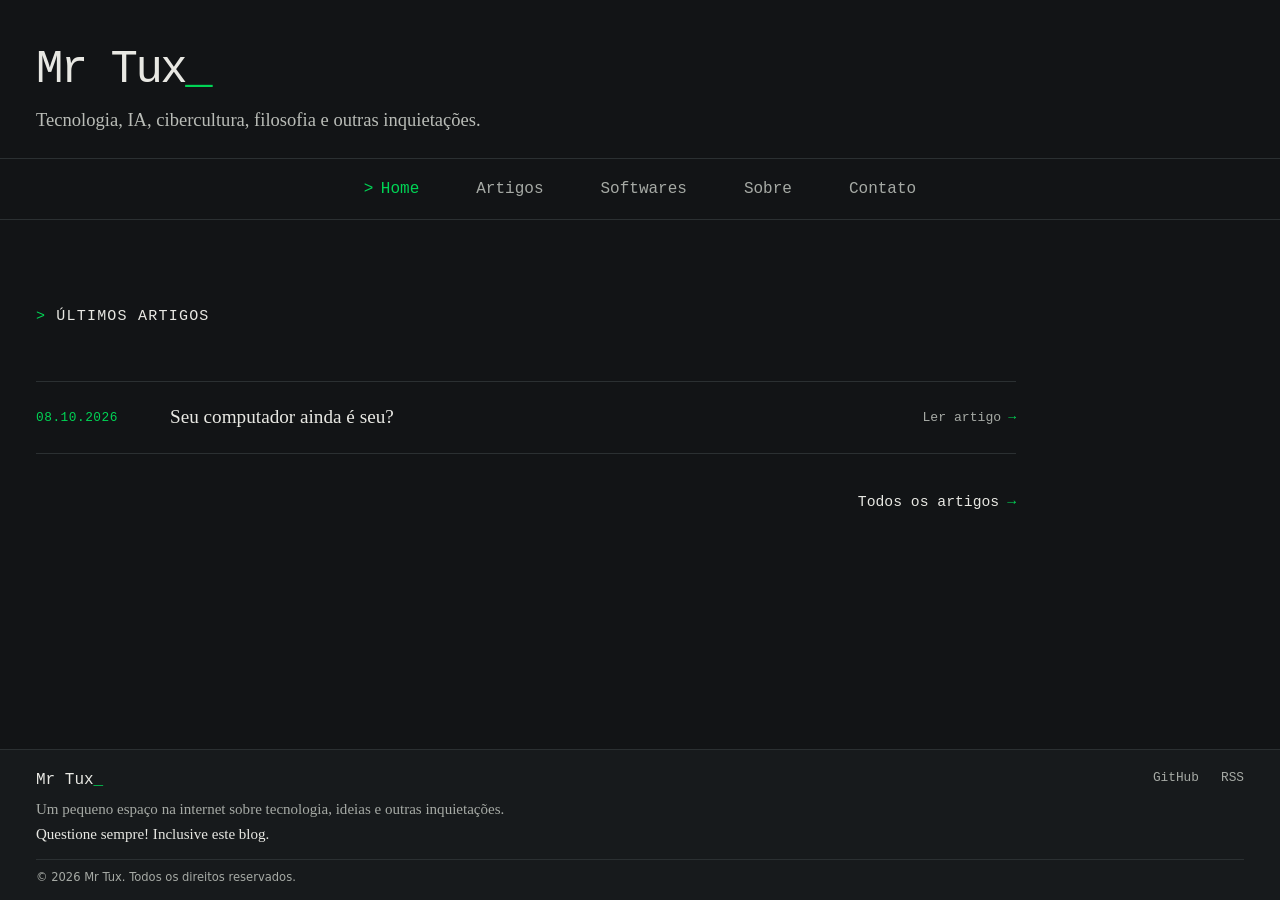
<file: index.html>
<!doctype html>
<html lang="pt-BR">
  <head>
    <meta charset="UTF-8" />
    <meta name="viewport" content="width=device-width, initial-scale=1.0" />

    <meta
      name="description"
      content="Mr Tux — tecnologia, IA, cibercultura, filosofia e outras inquietações."
    />

    <meta name="theme-color" content="#121416" />

    <title>Mr Tux</title>

    <link rel="canonical" href="https://alexbonnamain.github.io/" />
    <meta property="og:type" content="website" />
    <meta property="og:locale" content="pt_BR" />
    <meta property="og:site_name" content="Mr Tux" />
    <meta property="og:title" content="Mr Tux" />
    <meta property="og:description" content="Mr Tux — tecnologia, IA, cibercultura, filosofia e outras inquietações." />
    <meta property="og:url" content="https://alexbonnamain.github.io/" />
    <meta name="twitter:card" content="summary" />

    <link
      rel="icon"
      href="assets/images/site/favicon.svg"
      type="image/svg+xml"
    />

    <link
      rel="alternate"
      type="application/rss+xml"
      title="RSS do Mr Tux"
      href="feed.xml"
    />

    <link rel="stylesheet" href="assets/css/main.css" />
  </head>

  <body>
    <a class="skip-link" href="#main">Ir para o conteúdo</a>

    <header class="site-header">
      <div class="site-shell">
        <div class="site-brand">
          <a
            class="site-title"
            href="index.html"
            aria-label="Mr Tux - página inicial"
          >
            Mr Tux<span class="cursor" aria-hidden="true">_</span>
          </a>

          <p class="site-tagline">
            Tecnologia, IA, cibercultura, filosofia e outras inquietações.
          </p>
        </div>
      </div>

      <div class="nav-wrapper">
        <div class="site-shell">
          <nav class="main-nav" aria-label="Navegação principal">
            <a href="index.html" aria-current="page">Home</a>
            <a href="artigos/index.html">Artigos</a>
            <a href="softwares/index.html">Softwares</a>
            <a href="sobre/index.html">Sobre</a>
            <a href="contato/">Contato</a>
          </nav>
        </div>
      </div>
    </header>

    <main id="main" tabindex="-1">
      <section class="home-posts">
        <div class="site-shell">
          <div class="home-column">
            <header class="section-heading">
              <h1>
                <span aria-hidden="true">&gt;</span>
                Últimos artigos
              </h1>
            </header>

            <div class="home-article-list">
              <!-- ==========================================================
ARTIGO 01
========================================================== -->

              <article class="home-article-item">
                <time class="home-article-date" datetime="2026-10-08">
                  08.10.2026
                </time>

                <h2 class="home-article-title">
                  <a
                    href="artigos/seu-computador-ainda-e-seu-01/seu-computador-ainda-e-seu-01.html"
                  >
                    Seu computador ainda é seu?
                  </a>
                </h2>

                <a
                  class="home-article-link"
                  href="artigos/seu-computador-ainda-e-seu-01/seu-computador-ainda-e-seu-01.html"
                >
                  Ler artigo <span aria-hidden="true">→</span>
                </a>
              </article>

              <!-- ==========================================================
PRÓXIMO ARTIGO

A Home mostra somente os 3 artigos mais recentes.

Quando publicar o artigo 02:

1. Copie o bloco de exemplo abaixo.
2. Cole ACIMA do artigo 01.
3. Troque a data.
4. Troque o caminho pelo slug real.
5. Troque o título.
6. Mantenha sempre os artigos mais novos em cima.

Quando existir o artigo 04:
- adicione o artigo 04 no topo;
- remova o artigo 01 da Home;
- NÃO remova o artigo 01 de artigos/index.html.

Exemplo para o artigo 02:

<article class="home-article-item">

<time
class="home-article-date"
datetime="2026-10-XX"
>
XX.10.2026
</time>

<h2 class="home-article-title">

<a href="artigos/nome-do-artigo-02/nome-do-artigo-02.html">
Título do artigo 02
</a>

</h2>

<a
class="home-article-link"
href="artigos/nome-do-artigo-02/nome-do-artigo-02.html"
>
Ler artigo <span aria-hidden="true">→</span>
</a>

</article>

========================================================== -->
            </div>

            <div class="all-posts">
              <a href="artigos/">
                Todos os artigos <span aria-hidden="true">→</span>
              </a>
            </div>
          </div>
        </div>
      </section>
    </main>

    <footer class="site-footer">
      <div class="site-shell">
        <div class="footer-top">
          <div class="footer-about">
            <a
              class="footer-title"
              href="index.html"
              aria-label="Mr Tux - página inicial"
            >
              Mr Tux<span class="static-cursor" aria-hidden="true">_</span>
            </a>

            <p class="footer-description">
              Um pequeno espaço na internet sobre tecnologia, ideias e outras
              inquietações.
            </p>

            <p class="footer-question">
              Questione sempre! Inclusive este blog.
            </p>
          </div>

          <nav class="footer-links" aria-label="Links do rodapé">
            <a
              href="https://github.com/alexbonnamain"
              target="_blank"
              rel="noopener noreferrer"
            >
              GitHub
            </a>

            <a href="feed.xml">RSS</a>
          </nav>
        </div>

        <div class="footer-end">
          <p class="footer-copyright">
            © 2026 Mr Tux. Todos os direitos reservados.
          </p>
        </div>
      </div>
    </footer>
  </body>
</html>
</file>
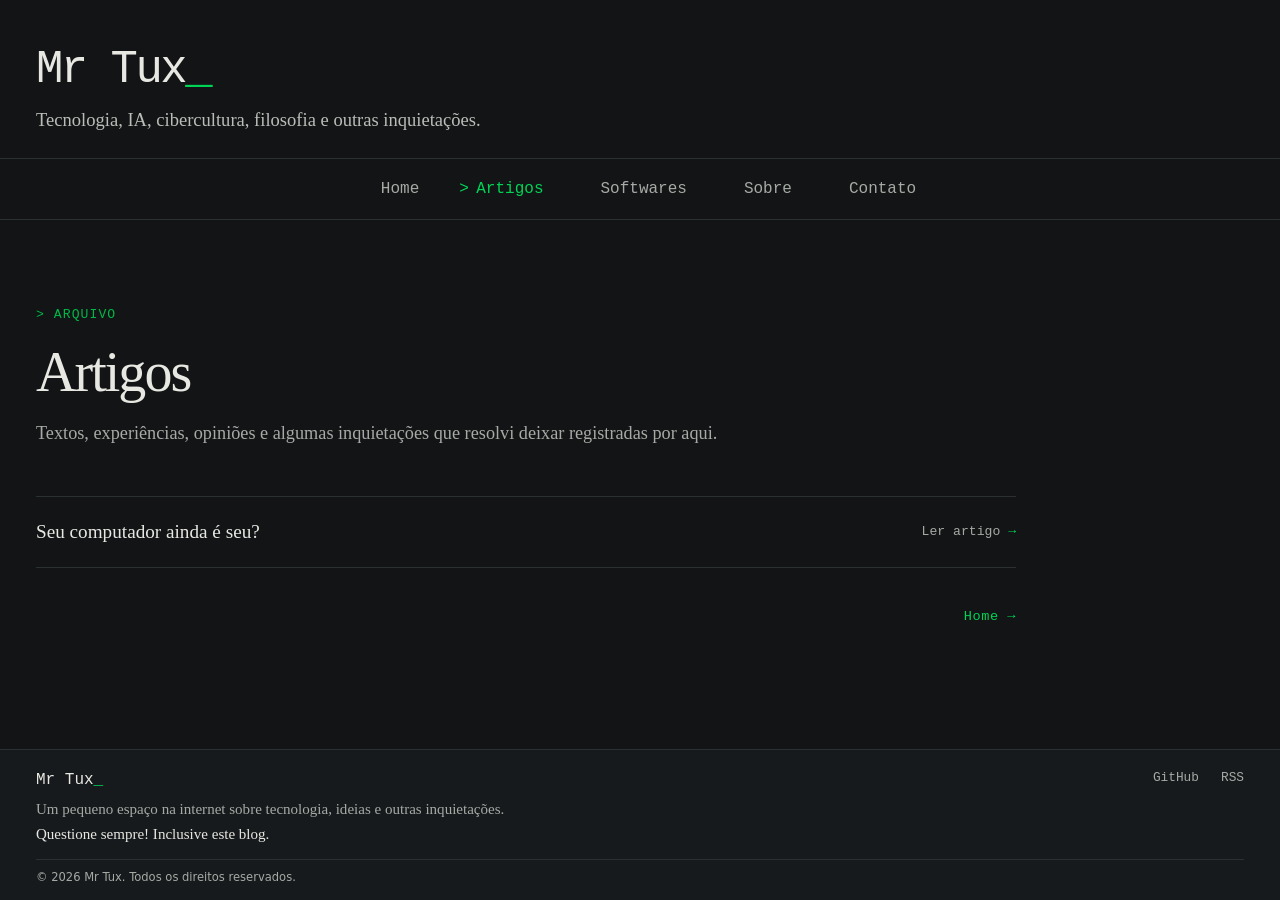
<file: artigos/index.html>
<!doctype html>
<html lang="pt-BR">
  <head>
    <meta charset="UTF-8" />
    <meta name="viewport" content="width=device-width, initial-scale=1.0" />

    <meta name="description" content="Todos os artigos publicados no Mr Tux." />

    <meta name="theme-color" content="#121416" />

    <title>Artigos | Mr Tux</title>

    <link rel="canonical" href="https://alexbonnamain.github.io/artigos/" />
    <meta property="og:type" content="website" />
    <meta property="og:locale" content="pt_BR" />
    <meta property="og:site_name" content="Mr Tux" />
    <meta property="og:title" content="Artigos | Mr Tux" />
    <meta property="og:description" content="Artigos publicados no Mr Tux sobre tecnologia, IA, cibercultura, filosofia e outras inquietações." />
    <meta property="og:url" content="https://alexbonnamain.github.io/artigos/" />
    <meta name="twitter:card" content="summary" />

    <link
      rel="icon"
      href="../assets/images/site/favicon.svg"
      type="image/svg+xml"
    />

    <link
      rel="alternate"
      type="application/rss+xml"
      title="RSS do Mr Tux"
      href="../feed.xml"
    />

    <link rel="stylesheet" href="../assets/css/main.css" />
  </head>

  <body>
    <a class="skip-link" href="#main">Ir para o conteúdo</a>

    <header class="site-header">
      <div class="site-shell">
        <div class="site-brand">
          <a
            class="site-title"
            href="../index.html"
            aria-label="Mr Tux - página inicial"
          >
            Mr Tux<span class="cursor" aria-hidden="true">_</span>
          </a>

          <p class="site-tagline">
            Tecnologia, IA, cibercultura, filosofia e outras inquietações.
          </p>
        </div>
      </div>

      <div class="nav-wrapper">
        <div class="site-shell">
          <nav class="main-nav" aria-label="Navegação principal">
            <a href="../index.html">Home</a>
            <a href="../artigos/" aria-current="page">Artigos</a>
            <a href="../softwares/">Softwares</a>
            <a href="../sobre/">Sobre</a>
            <a href="../contato/">Contato</a>
          </nav>
        </div>
      </div>
    </header>

    <main id="main" tabindex="-1">
      <section class="page-section">
        <div class="site-shell">
          <div class="home-column">
            <header class="page-heading">
              <p class="eyebrow">
                <span aria-hidden="true">&gt;</span> Arquivo
              </p>

              <h1>Artigos</h1>

              <p>
                Textos, experiências, opiniões e algumas inquietações que
                resolvi deixar registradas por aqui.
              </p>
            </header>

            <div class="article-index">
              <!-- ==========================================================
ARTIGO 01
========================================================== -->

              <article class="article-index-item">
                <h2>
                  <a
                    href="seu-computador-ainda-e-seu-01/seu-computador-ainda-e-seu-01.html"
                  >
                    Seu computador ainda é seu?
                  </a>
                </h2>

                <a
                  class="article-index-link"
                  href="seu-computador-ainda-e-seu-01/seu-computador-ainda-e-seu-01.html"
                >
                  Ler artigo <span aria-hidden="true">→</span>
                </a>
              </article>

              <!-- ==========================================================
PRÓXIMO ARTIGO

Artigos novos ficam ACIMA dos anteriores.

Exemplo:

<article class="article-index-item">

<h2>
<a href="nome-do-artigo-02/nome-do-artigo-02.html">
Título do novo artigo
</a>
</h2>

<a
class="article-index-link"
href="nome-do-artigo-02/nome-do-artigo-02.html"
>
Ler artigo <span aria-hidden="true">→</span>
</a>

</article>

========================================================== -->
            </div>

            <nav class="page-navigation" aria-label="Navegação da página">
              <a href="../index.html">Home →</a>
            </nav>
          </div>
        </div>
      </section>
    </main>

    <footer class="site-footer">
      <div class="site-shell">
        <div class="footer-top">
          <div class="footer-about">
            <a
              class="footer-title"
              href="../index.html"
              aria-label="Mr Tux - página inicial"
            >
              Mr Tux<span class="static-cursor" aria-hidden="true">_</span>
            </a>

            <p class="footer-description">
              Um pequeno espaço na internet sobre tecnologia, ideias e outras
              inquietações.
            </p>

            <p class="footer-question">
              Questione sempre! Inclusive este blog.
            </p>
          </div>

          <nav class="footer-links" aria-label="Links do rodapé">
            <a
              href="https://github.com/alexbonnamain"
              target="_blank"
              rel="noopener noreferrer"
            >
              GitHub
            </a>

            <a href="../feed.xml">RSS</a>
          </nav>
        </div>

        <div class="footer-end">
          <p class="footer-copyright">
            © 2026 Mr Tux. Todos os direitos reservados.
          </p>
        </div>
      </div>
    </footer>
  </body>
</html>
</file>
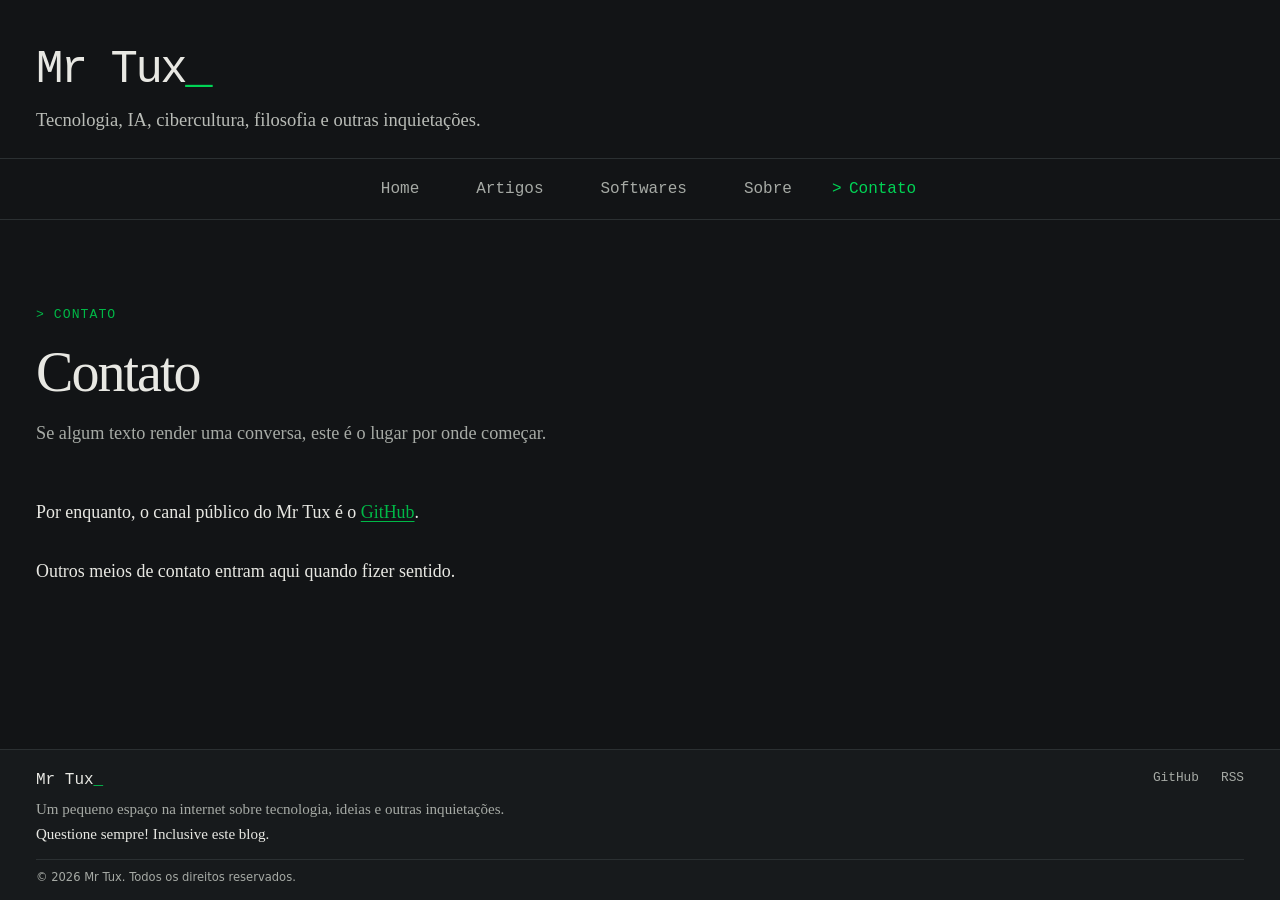
<file: contato/index.html>
<!DOCTYPE html>
<html lang="pt-BR">

<head>
<meta charset="UTF-8">
<meta name="viewport" content="width=device-width, initial-scale=1.0">
<meta name="description" content="Entre em contato com o Mr Tux.">
<meta name="theme-color" content="#121416">

<title>Contato | Mr Tux</title>

    <link rel="canonical" href="https://alexbonnamain.github.io/contato/" />
    <meta property="og:type" content="website" />
    <meta property="og:locale" content="pt_BR" />
    <meta property="og:site_name" content="Mr Tux" />
    <meta property="og:title" content="Contato | Mr Tux" />
    <meta property="og:description" content="Formas de contato e perfis do Mr Tux." />
    <meta property="og:url" content="https://alexbonnamain.github.io/contato/" />
    <meta name="twitter:card" content="summary" />

<link rel="icon" href="../assets/images/site/favicon.svg" type="image/svg+xml">
<link rel="alternate" type="application/rss+xml" title="RSS do Mr Tux" href="../feed.xml">
<link rel="stylesheet" href="../assets/css/main.css">
</head>

<body>

<a class="skip-link" href="#main">Ir para o conteúdo</a>

<header class="site-header">

<div class="site-shell">

<div class="site-brand">

<a class="site-title" href="../index.html" aria-label="Mr Tux - página inicial">
Mr Tux<span class="cursor" aria-hidden="true">_</span>
</a>

<p class="site-tagline">
Tecnologia, IA, cibercultura, filosofia e outras inquietações.
</p>

</div>

</div>

<div class="nav-wrapper">

<div class="site-shell">

<nav class="main-nav" aria-label="Navegação principal">
<a href="../index.html">Home</a>
<a href="../artigos/">Artigos</a>
<a href="../softwares/">Softwares</a>
<a href="../sobre/">Sobre</a>
<a href="../contato/" aria-current="page">Contato</a>
</nav>

</div>

</div>

</header>

<main id="main" tabindex="-1">

<section class="page-section">

<div class="site-shell">

<div class="page-column">

<header class="page-heading">
<p class="eyebrow"><span aria-hidden="true">&gt;</span> Contato</p>
<h1>Contato</h1>
<p>Se algum texto render uma conversa, este é o lugar por onde começar.</p>
</header>

<div class="page-content">

<p>
Por enquanto, o canal público do Mr Tux é o
<a href="https://github.com/alexbonnamain" target="_blank" rel="noopener noreferrer">GitHub</a>.
</p>

<p>Outros meios de contato entram aqui quando fizer sentido.</p>

</div>

</div>

</div>

</section>

</main>

<footer class="site-footer">

<div class="site-shell">

<div class="footer-top">

<div class="footer-about">

<a class="footer-title" href="../index.html" aria-label="Mr Tux - página inicial">
Mr Tux<span class="static-cursor" aria-hidden="true">_</span>
</a>

<p class="footer-description">
Um pequeno espaço na internet sobre tecnologia, ideias e outras inquietações.
</p>

<p class="footer-question">
Questione sempre! Inclusive este blog.
</p>

</div>

<nav class="footer-links" aria-label="Links do rodapé">
<a href="https://github.com/alexbonnamain" target="_blank" rel="noopener noreferrer">GitHub</a>
<a href="../feed.xml">RSS</a>
</nav>

</div>

<div class="footer-end">

<p class="footer-copyright">
© 2026 Mr Tux. Todos os direitos reservados.
</p>

</div>

</div>

</footer>

</body>

</html>
</file>
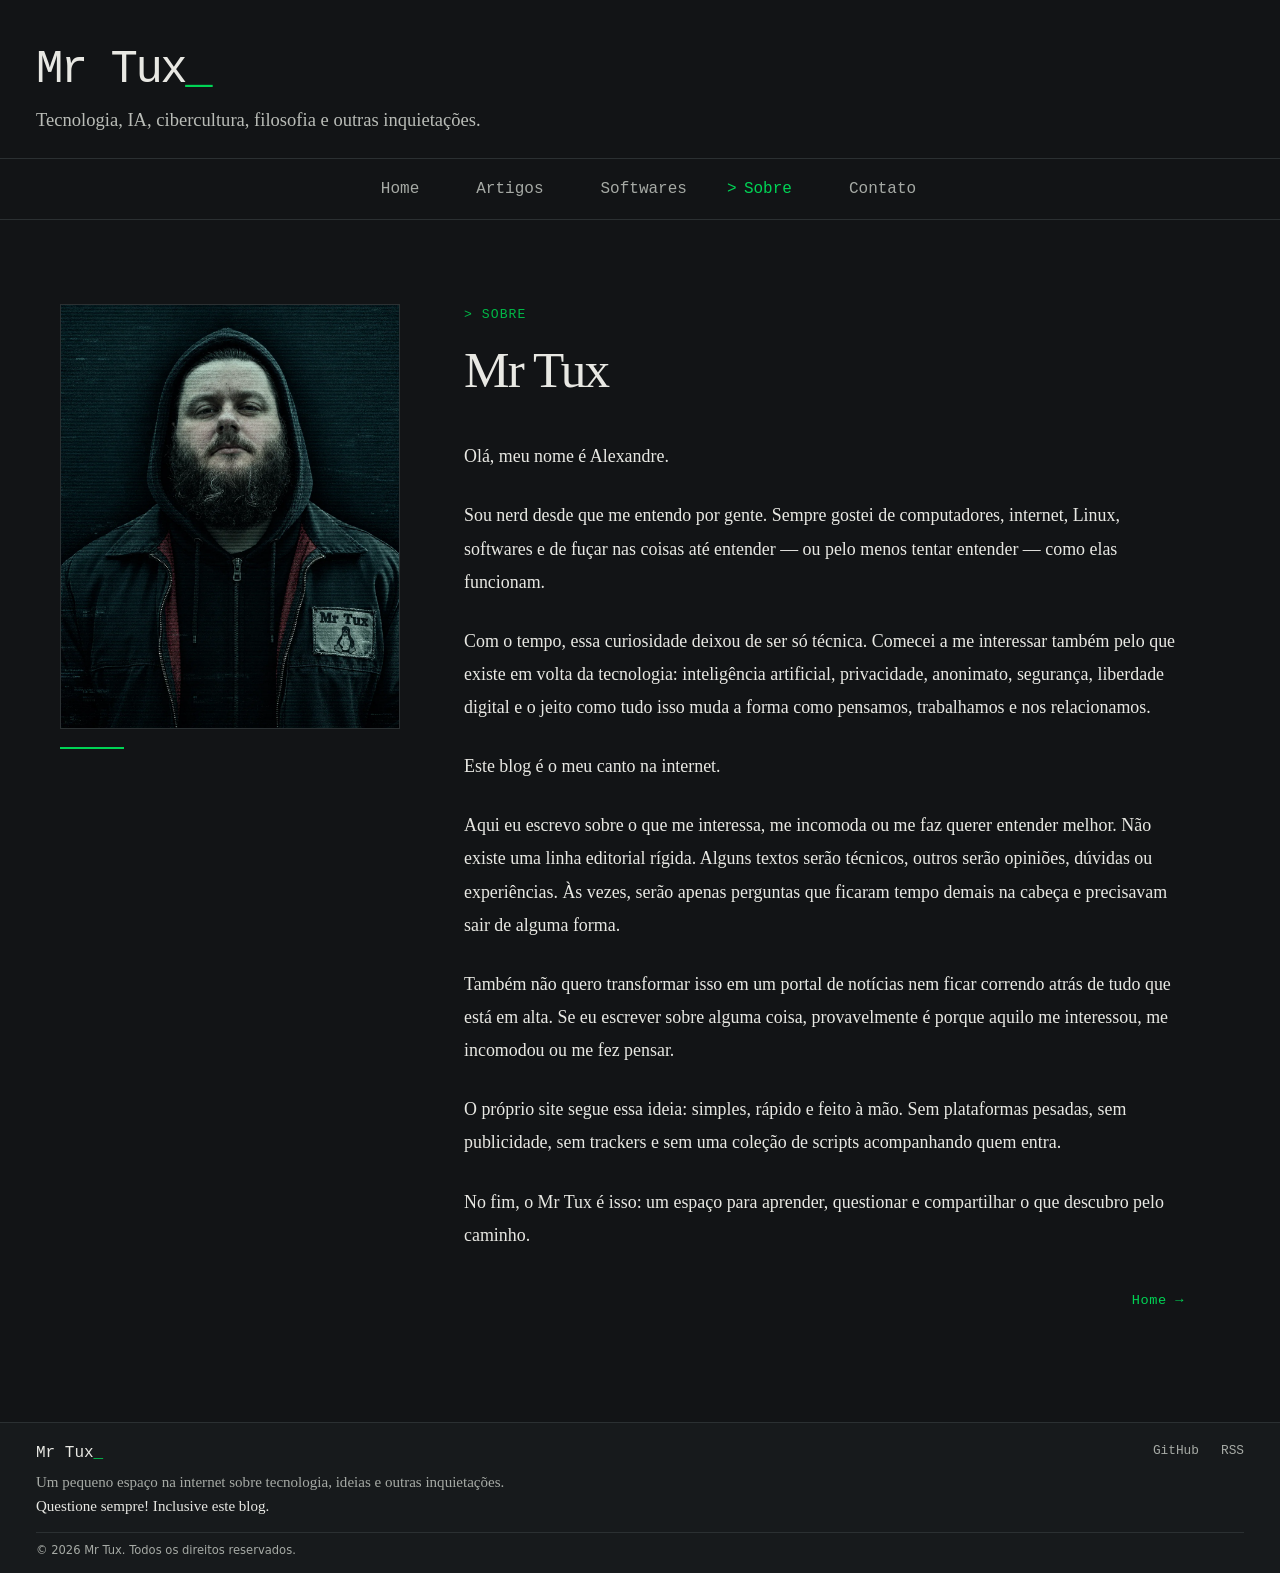
<file: sobre/index.html>
<!doctype html>
<html lang="pt-BR">
  <head>
    <meta charset="UTF-8" />
    <meta name="viewport" content="width=device-width, initial-scale=1.0" />

    <meta
      name="description"
      content="Sobre Alexandre e o Mr Tux, um pequeno espaço na internet sobre tecnologia, privacidade, liberdade digital e outras inquietações."
    />

    <meta name="theme-color" content="#121416" />

    <title>Sobre | Mr Tux</title>

    <link rel="canonical" href="https://alexbonnamain.github.io/sobre/" />
    <meta property="og:type" content="website" />
    <meta property="og:locale" content="pt_BR" />
    <meta property="og:site_name" content="Mr Tux" />
    <meta property="og:title" content="Sobre | Mr Tux" />
    <meta property="og:description" content="Sobre o Mr Tux e Alexandre, autor do projeto." />
    <meta property="og:url" content="https://alexbonnamain.github.io/sobre/" />
    <meta name="twitter:card" content="summary" />

    <link
      rel="icon"
      href="../assets/images/site/favicon.svg"
      type="image/svg+xml"
    />

    <link
      rel="alternate"
      type="application/rss+xml"
      title="RSS do Mr Tux"
      href="../feed.xml"
    />

    <link rel="stylesheet" href="../assets/css/main.css" />
  </head>

  <body>
    <a class="skip-link" href="#main">Ir para o conteúdo</a>

    <header class="site-header">
      <div class="site-shell">
        <div class="site-brand">
          <a
            class="site-title"
            href="/index.html"
            aria-label="Mr Tux - página inicial"
          >
            Mr Tux<span class="cursor" aria-hidden="true">_</span>
          </a>

          <p class="site-tagline">
            Tecnologia, IA, cibercultura, filosofia e outras inquietações.
          </p>
        </div>
      </div>

      <div class="nav-wrapper">
        <div class="site-shell">
          <nav class="main-nav" aria-label="Navegação principal">
            <a href="../index.html">Home</a>
            <a href="../artigos/">Artigos</a>
            <a href="../softwares/">Softwares</a>
            <a href="../sobre/" aria-current="page">Sobre</a>
            <a href="../contato/">Contato</a>
          </nav>
        </div>
      </div>
    </header>

    <main id="main" tabindex="-1">
      <section class="page-section">
        <div class="site-shell">
          <div class="about-layout">
            <div class="about-content">
              <header class="page-heading">
                <p class="eyebrow">
                  <span aria-hidden="true">&gt;</span> Sobre
                </p>

                <h1>Mr Tux</h1>
              </header>

              <div class="page-content">
                <p>Olá, meu nome é Alexandre.</p>

                <p>
                  Sou nerd desde que me entendo por gente. Sempre gostei de
                  computadores, internet, Linux, softwares e de fuçar nas coisas
                  até entender — ou pelo menos tentar entender — como elas
                  funcionam.
                </p>

                <p>
                  Com o tempo, essa curiosidade deixou de ser só técnica.
                  Comecei a me interessar também pelo que existe em volta da
                  tecnologia: inteligência artificial, privacidade, anonimato,
                  segurança, liberdade digital e o jeito como tudo isso muda a
                  forma como pensamos, trabalhamos e nos relacionamos.
                </p>

                <p>Este blog é o meu canto na internet.</p>

                <p>
                  Aqui eu escrevo sobre o que me interessa, me incomoda ou me
                  faz querer entender melhor. Não existe uma linha editorial
                  rígida. Alguns textos serão técnicos, outros serão opiniões,
                  dúvidas ou experiências. Às vezes, serão apenas perguntas que
                  ficaram tempo demais na cabeça e precisavam sair de alguma
                  forma.
                </p>

                <p>
                  Também não quero transformar isso em um portal de notícias nem
                  ficar correndo atrás de tudo que está em alta. Se eu escrever
                  sobre alguma coisa, provavelmente é porque aquilo me
                  interessou, me incomodou ou me fez pensar.
                </p>

                <p>
                  O próprio site segue essa ideia: simples, rápido e feito à
                  mão. Sem plataformas pesadas, sem publicidade, sem trackers e
                  sem uma coleção de scripts acompanhando quem entra.
                </p>

                <p>
                  No fim, o Mr Tux é isso: um espaço para aprender, questionar e
                  compartilhar o que descubro pelo caminho.
                </p>
              </div>

              <nav class="page-navigation" aria-label="Navegação da página">
                <a href="../index.html">Home →</a>
              </nav>
            </div>

            <figure class="about-photo">
              <picture>
                <source srcset="alexandre-mr-tux.webp" type="image/webp" />
                <img
                  src="alexandre-mr-tux.png"
                  alt="Alexandre, criador do Mr Tux, usando capuz e jaqueta com o símbolo do projeto"
                  width="1122"
                  height="1402"
                  loading="lazy"
                  decoding="async"
                />
              </picture>
            </figure>
          </div>
        </div>
      </section>
    </main>

    <footer class="site-footer">
      <div class="site-shell">
        <div class="footer-top">
          <div class="footer-about">
            <a
              class="footer-title"
              href="../index.html"
              aria-label="Mr Tux - página inicial"
            >
              Mr Tux<span class="static-cursor" aria-hidden="true">_</span>
            </a>

            <p class="footer-description">
              Um pequeno espaço na internet sobre tecnologia, ideias e outras
              inquietações.
            </p>

            <p class="footer-question">
              Questione sempre! Inclusive este blog.
            </p>
          </div>

          <nav class="footer-links" aria-label="Links do rodapé">
            <a
              href="https://github.com/alexbonnamain"
              target="_blank"
              rel="noopener noreferrer"
            >
              GitHub
            </a>

            <a href="../feed.xml">RSS</a>
          </nav>
        </div>

        <div class="footer-end">
          <p class="footer-copyright">
            © 2026 Mr Tux. Todos os direitos reservados.
          </p>
        </div>
      </div>
    </footer>
  </body>
</html>
</file>
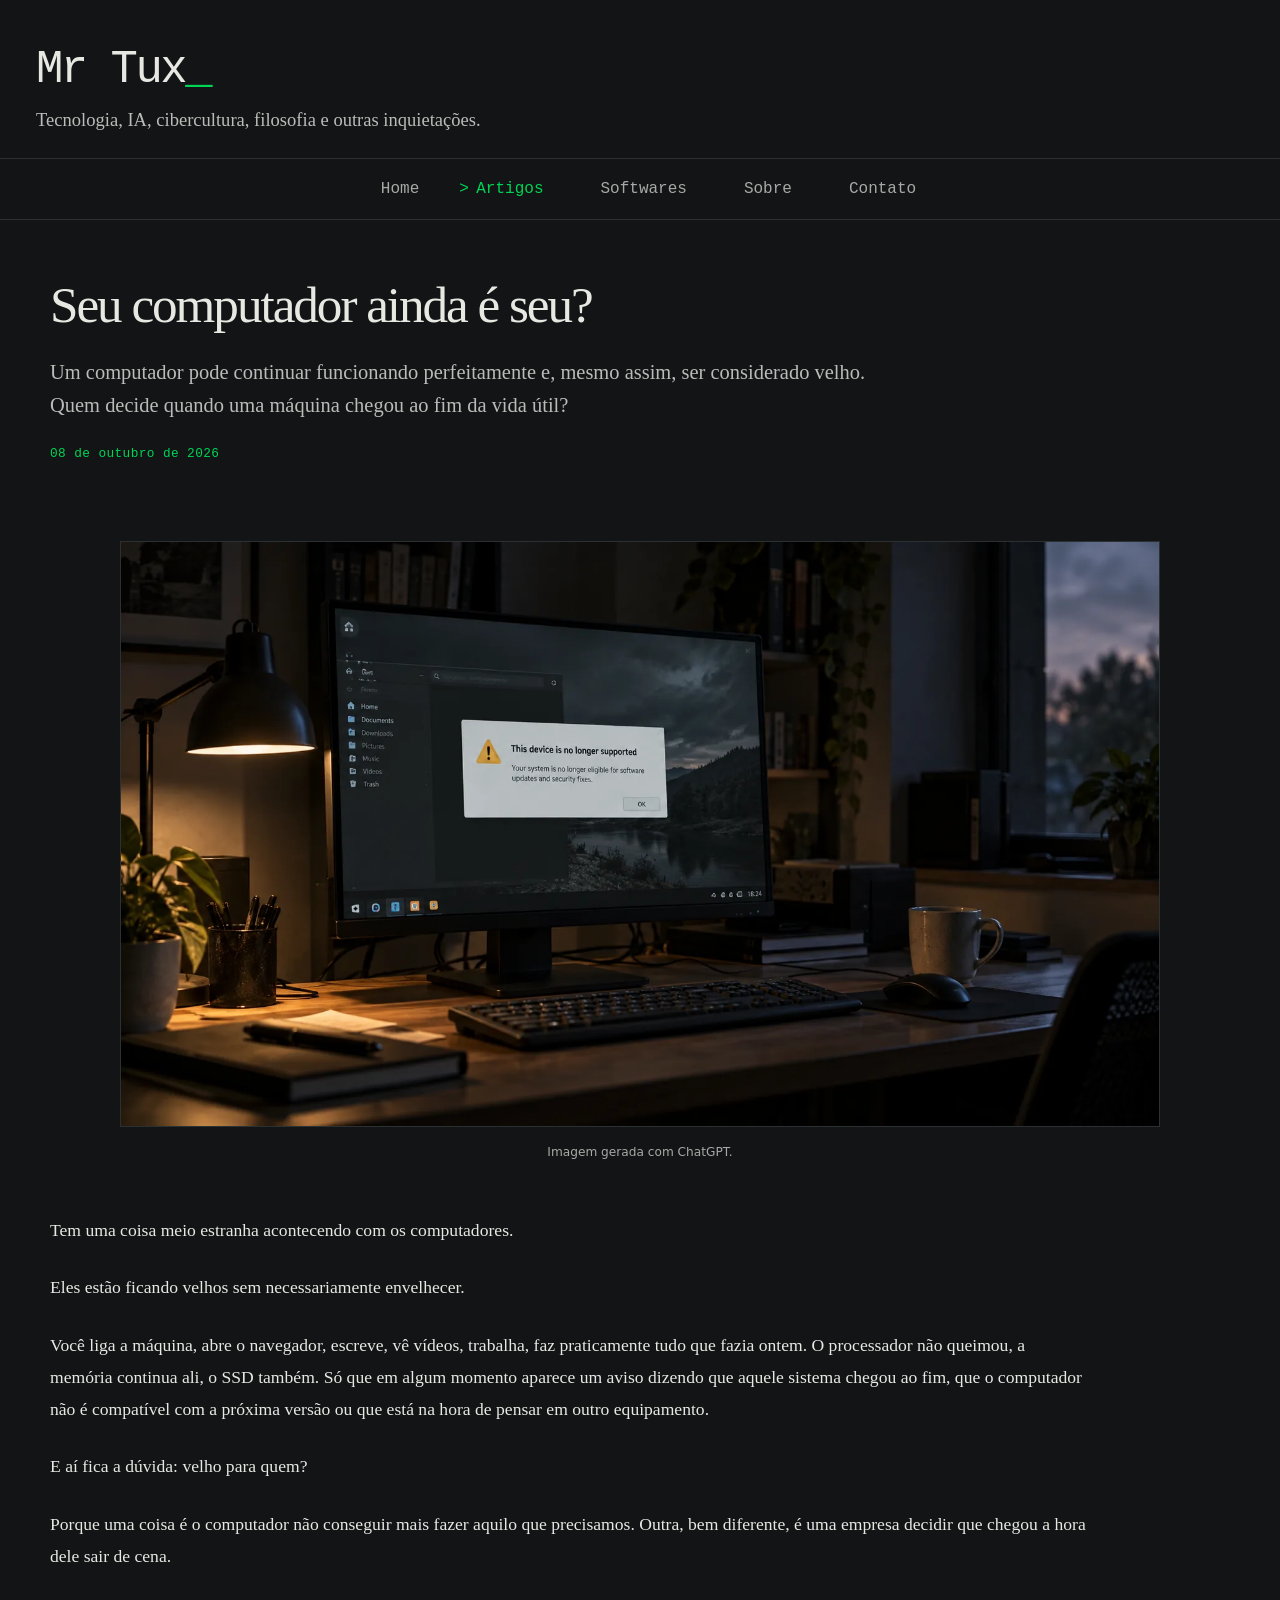
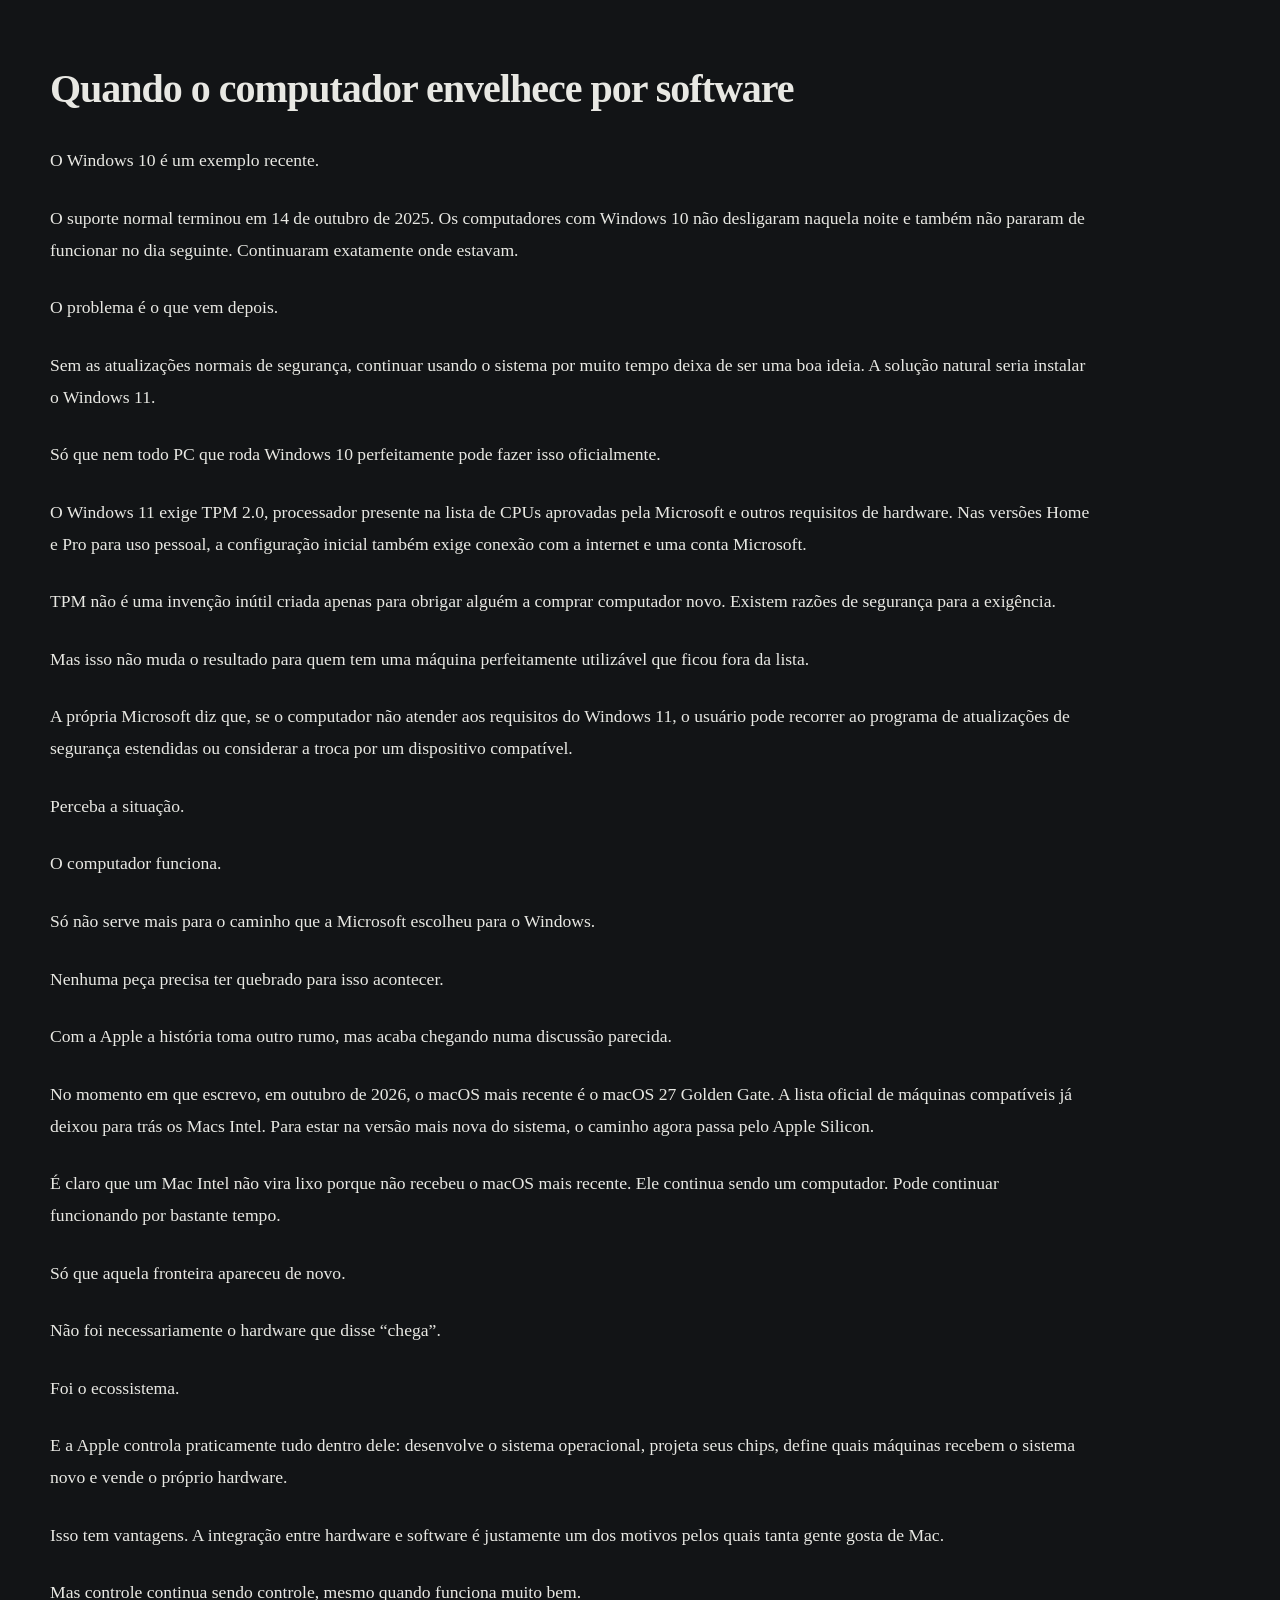
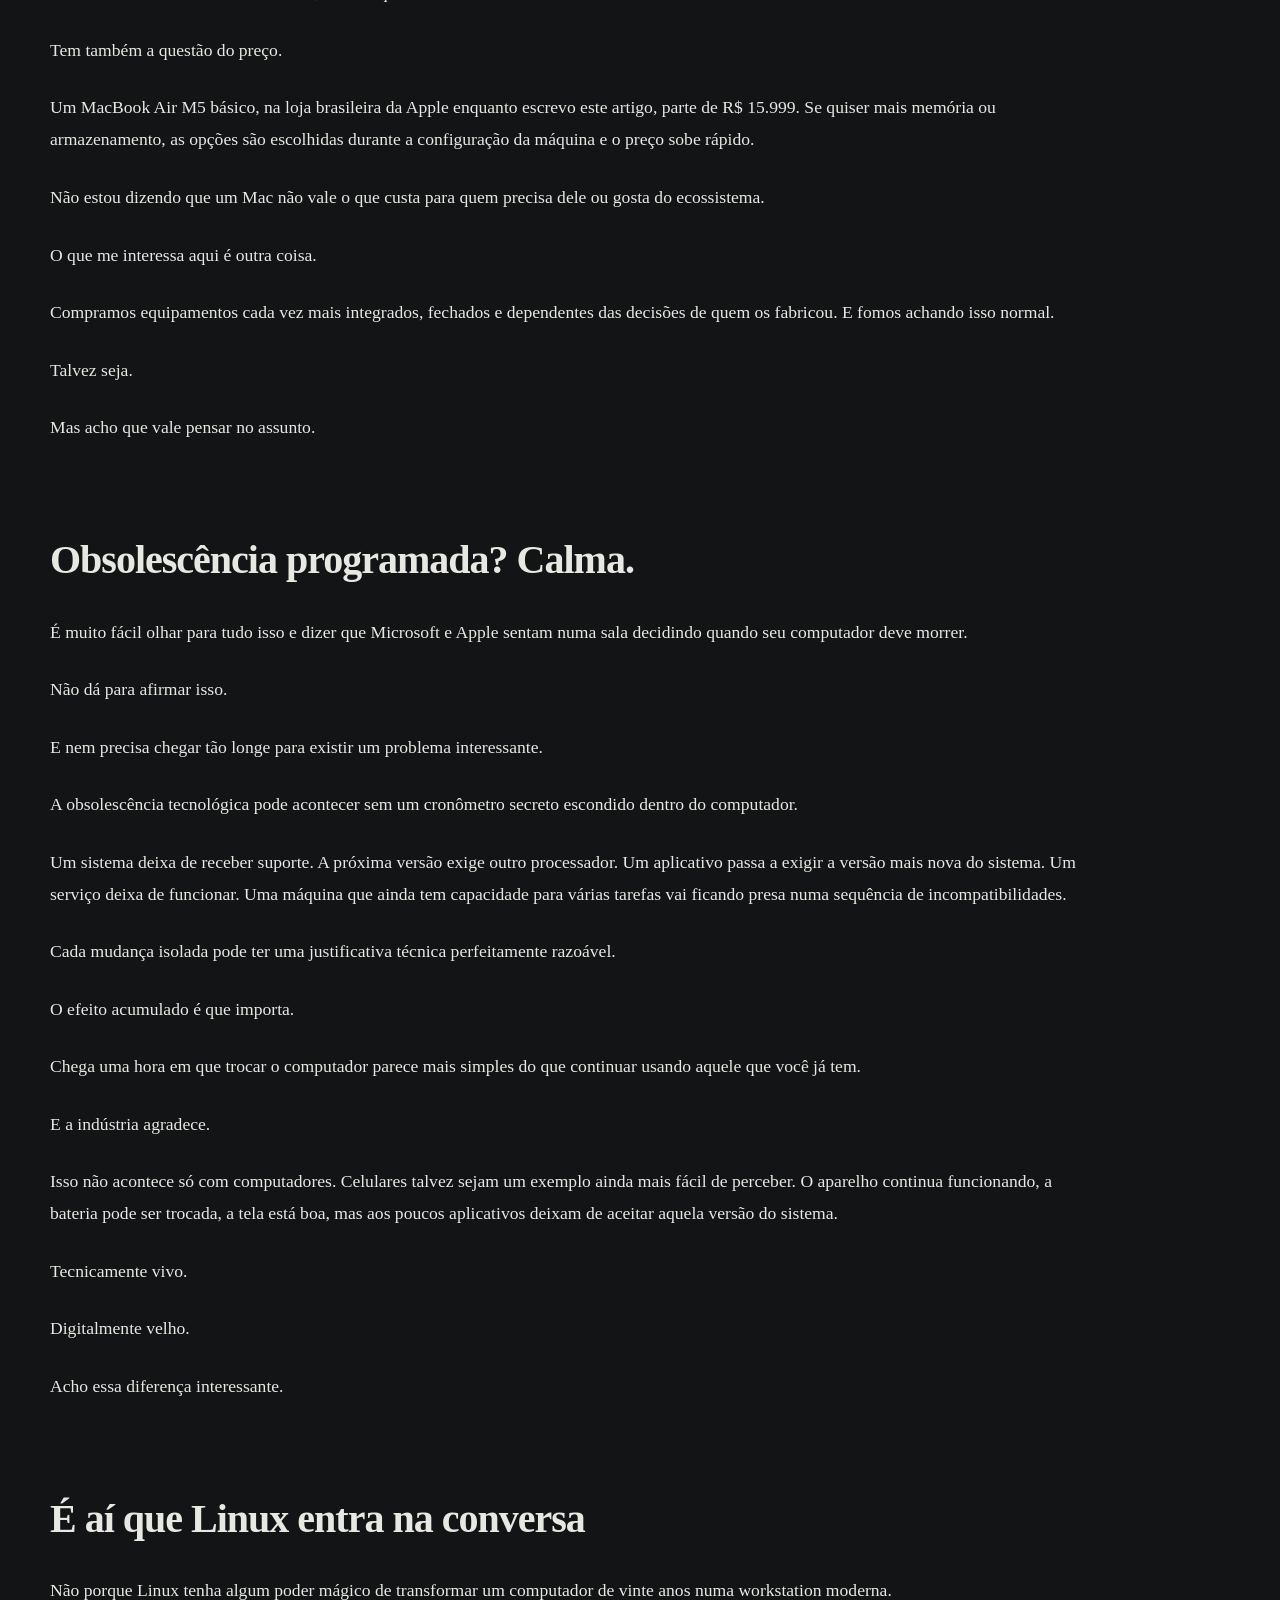
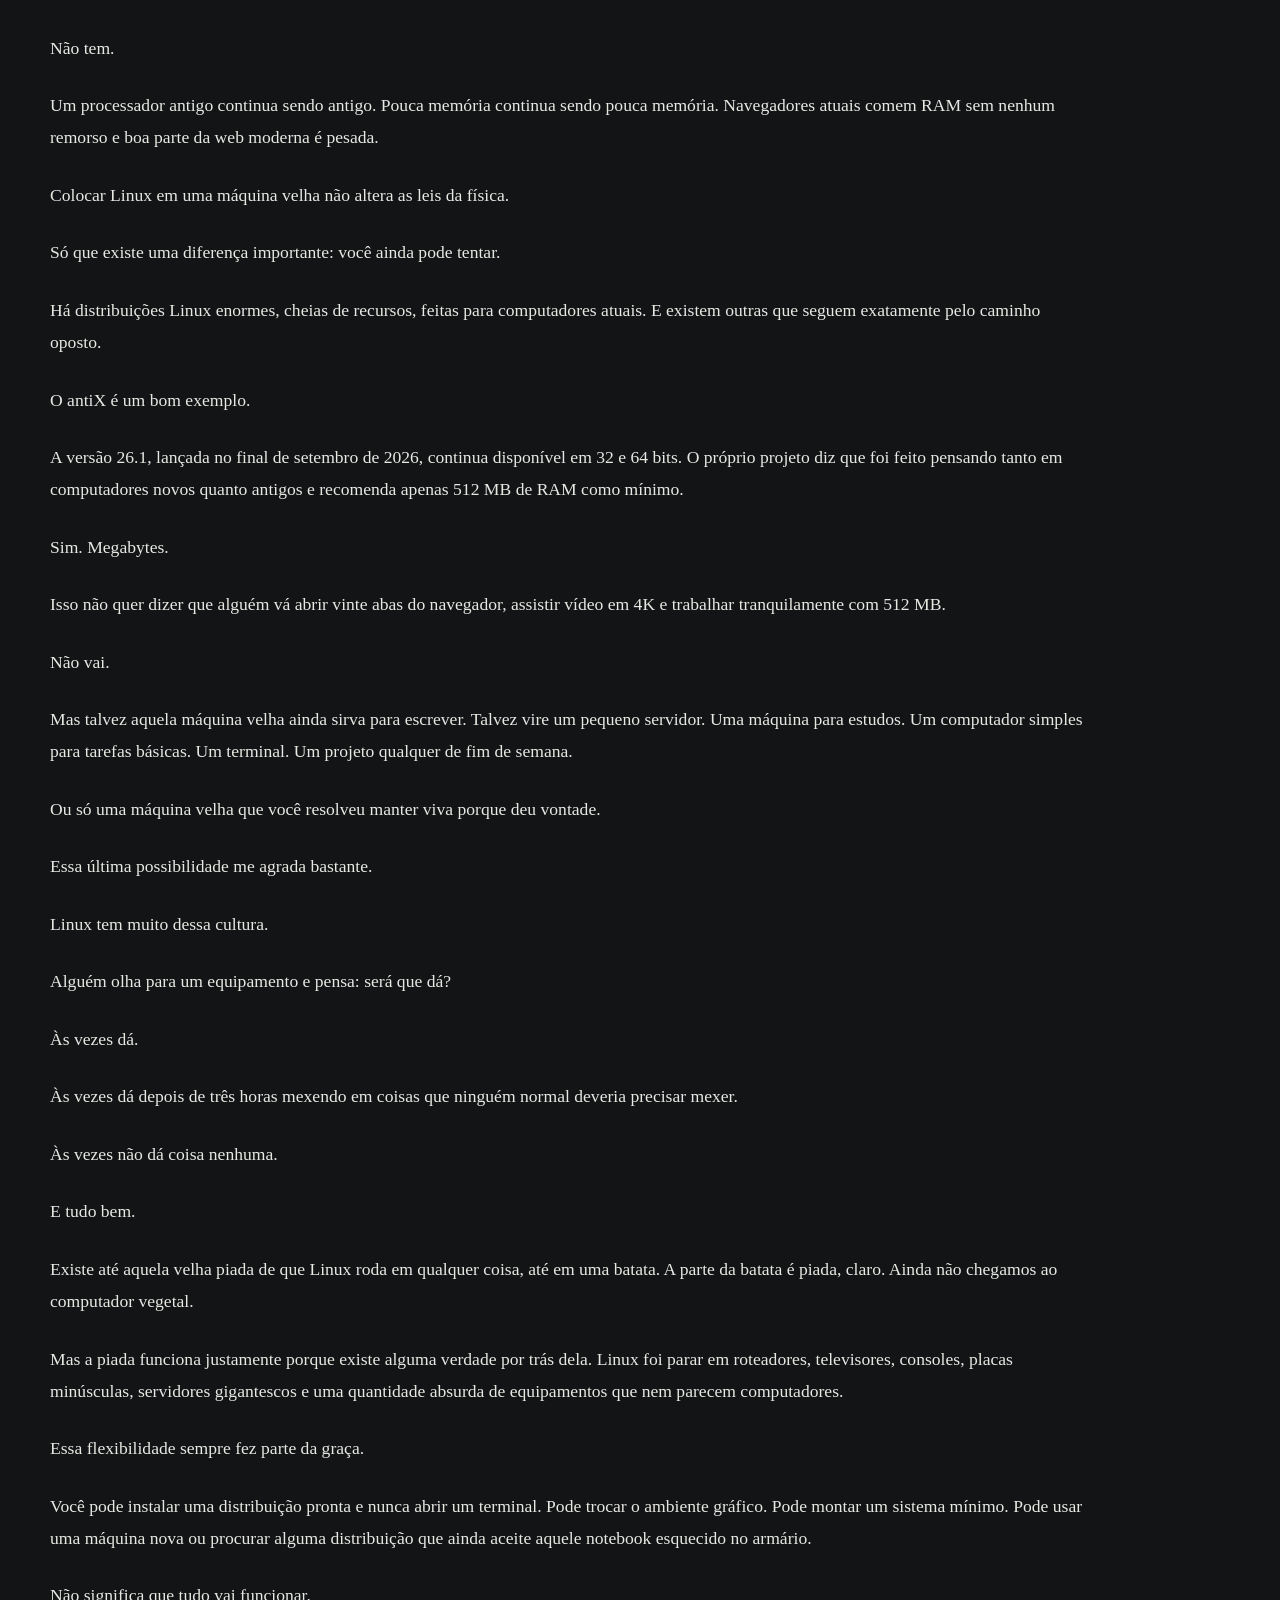
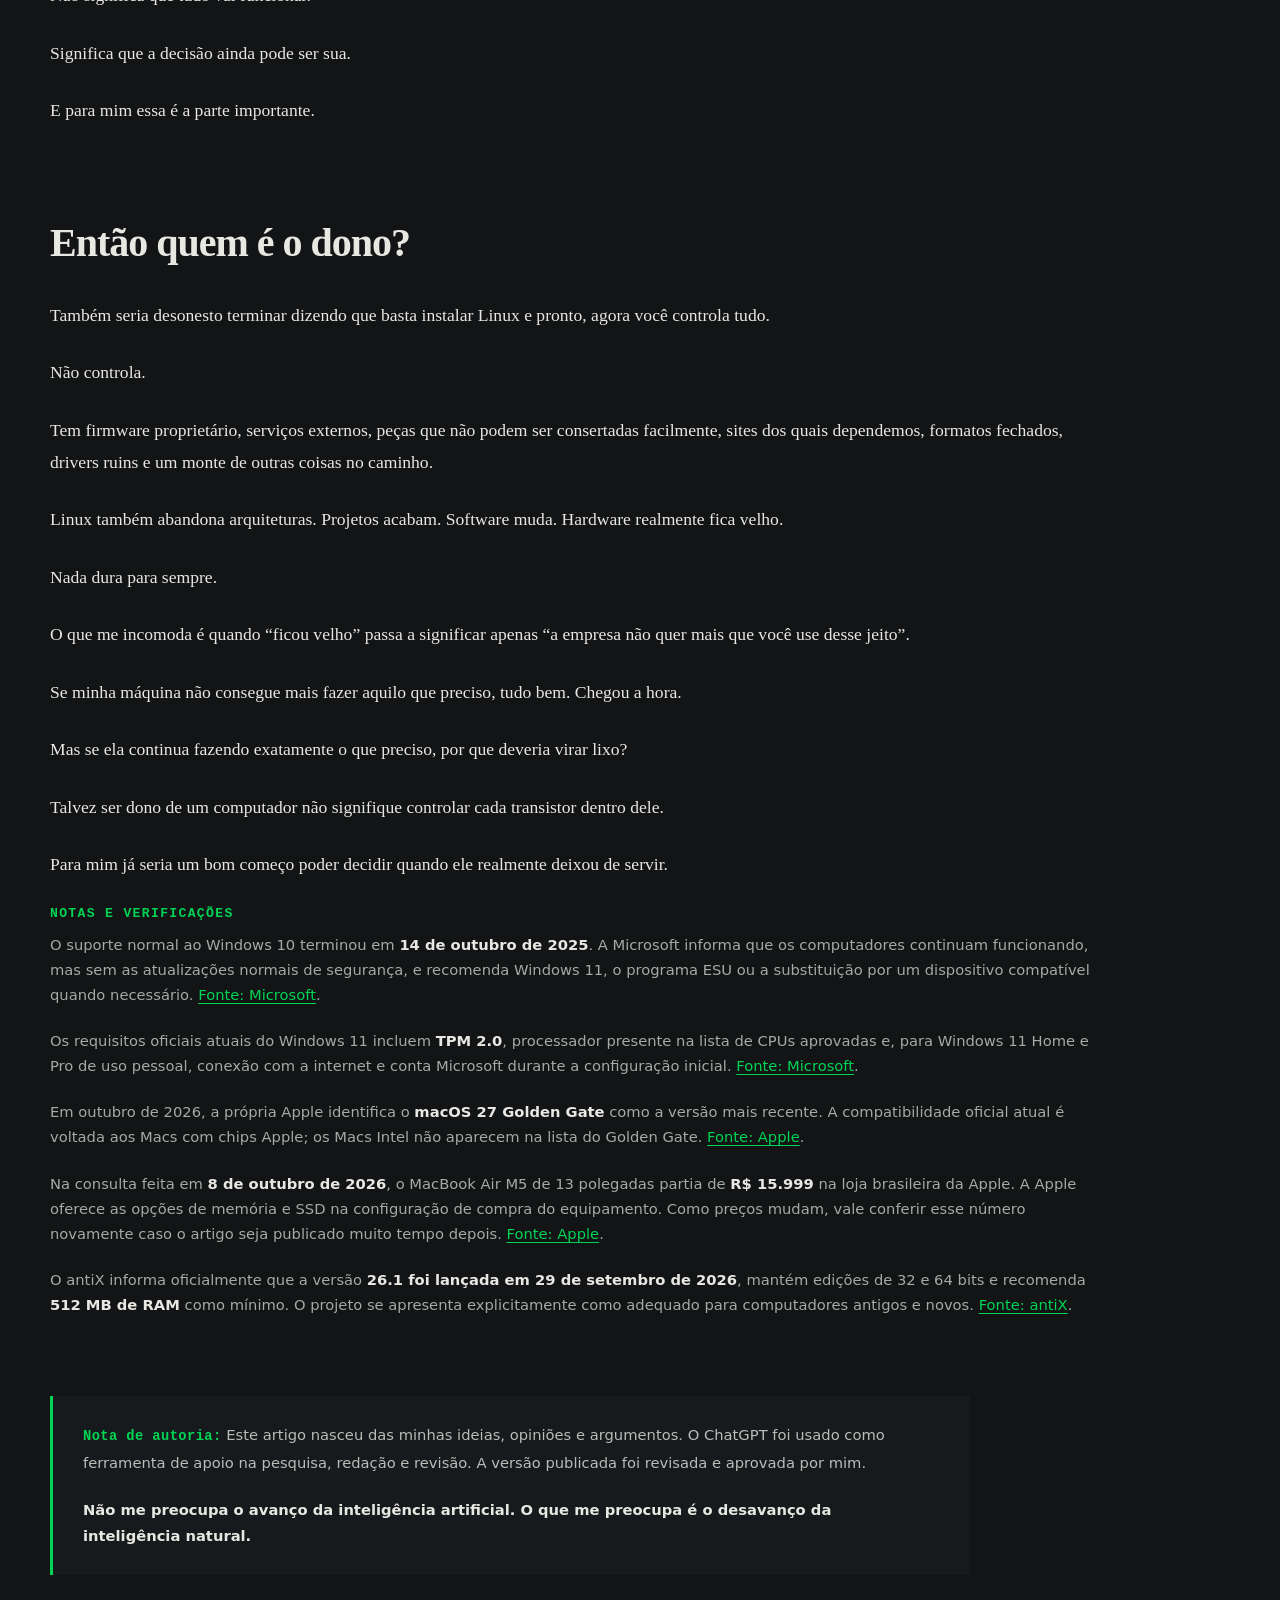
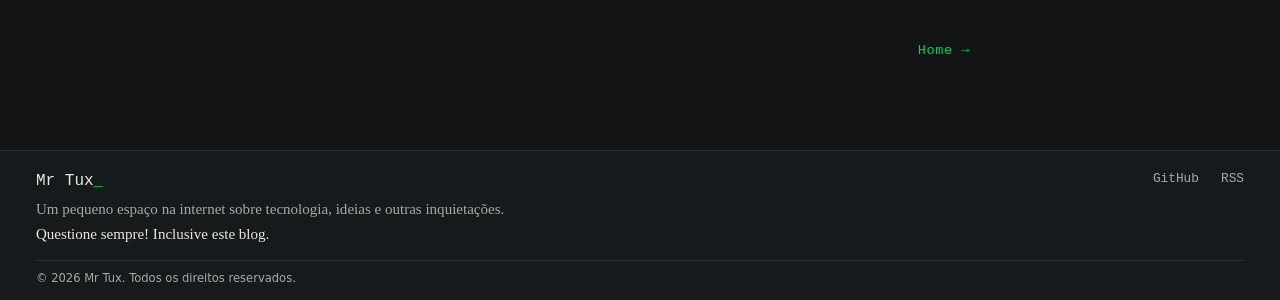
<file: artigos/seu-computador-ainda-e-seu-01/seu-computador-ainda-e-seu-01.html>
<!doctype html>
<html lang="pt-BR">
  <!-- =========================================
>>> INÍCIO — HEAD
========================================= -->

  <head>
    <meta charset="UTF-8" />
    <meta name="viewport" content="width=device-width, initial-scale=1.0" />

    <meta
      name="description"
      content="Um computador pode continuar funcionando perfeitamente e, mesmo assim, ser considerado velho. Quem decide quando uma máquina chegou ao fim da vida útil?"
    />

    <meta name="theme-color" content="#121416" />

    <title>Seu computador ainda é seu? | Mr Tux</title>

    <link
      rel="canonical"
      href="https://alexbonnamain.github.io/mrtux/artigos/seu-computador-ainda-e-seu-01/seu-computador-ainda-e-seu-01.html"
    />

    <meta property="og:type" content="article" />
    <meta property="og:locale" content="pt_BR" />
    <meta property="og:site_name" content="Mr Tux" />
    <meta property="og:title" content="Seu computador ainda é seu?" />

    <meta
      property="og:description"
      content="Um computador pode continuar funcionando perfeitamente e, mesmo assim, ser considerado velho. Quem decide quando uma máquina chegou ao fim da vida útil?"
    />

    <meta
      property="og:url"
      content="https://alexbonnamain.github.io/mrtux/artigos/seu-computador-ainda-e-seu-01/seu-computador-ainda-e-seu-01.html"
    />

    <meta
      property="og:image"
      content="https://alexbonnamain.github.io/mrtux/artigos/seu-computador-ainda-e-seu-01/01.webp"
    />

    <meta property="article:published_time" content="2026-10-08" />

    <meta name="twitter:card" content="summary_large_image" />

    <link
      rel="icon"
      href="../../assets/images/site/favicon.svg"
      type="image/svg+xml"
    />

    <link rel="stylesheet" href="../../assets/css/main.css" />
    <link rel="stylesheet" href="../../assets/css/article.css" />

    <link
      rel="alternate"
      type="application/rss+xml"
      title="Mr Tux RSS"
      href="../../feed.xml"
    />
  </head>

  <!-- =========================================
<<< FIM — HEAD
========================================= -->

  <body>
    <!-- =========================================
>>> INÍCIO — LINK DE ACESSIBILIDADE
========================================= -->

    <a class="skip-link" href="#main"> Ir para o conteúdo </a>

    <!-- =========================================
<<< FIM — LINK DE ACESSIBILIDADE
========================================= -->

    <!-- =========================================
>>> INÍCIO — CABEÇALHO DO SITE
========================================= -->

    <header class="site-header">
      <div class="site-shell">
        <div class="site-brand">
          <a
            class="site-title"
            href="../../index.html"
            aria-label="Mr Tux - página inicial"
          >
            Mr Tux<span class="cursor" aria-hidden="true">_</span>
          </a>

          <p class="site-tagline">
            Tecnologia, IA, cibercultura, filosofia e outras inquietações.
          </p>
        </div>
      </div>

      <!-- =========================================
>>> INÍCIO — NAVEGAÇÃO PRINCIPAL
========================================= -->

      <div class="nav-wrapper">
        <div class="site-shell">
          <nav class="main-nav" aria-label="Navegação principal">
            <a href="../../index.html">Home</a>
            <a href="../" aria-current="page">Artigos</a>
            <a href="../../softwares/">Softwares</a>
            <a href="../../sobre/">Sobre</a>
            <a href="../../contato/">Contato</a>
          </nav>
        </div>
      </div>

      <!-- =========================================
<<< FIM — NAVEGAÇÃO PRINCIPAL
========================================= -->
    </header>

    <!-- =========================================
<<< FIM — CABEÇALHO DO SITE
========================================= -->

    <!-- =========================================
>>> INÍCIO — CONTEÚDO PRINCIPAL
========================================= -->

    <main id="main" tabindex="-1">
      <article class="article-shell">
        <!-- =========================================
>>> INÍCIO — CABEÇALHO DO ARTIGO
========================================= -->

        <header class="article-header">
          <h1 class="article-title">Seu computador ainda é seu?</h1>

          <p class="article-description">
            Um computador pode continuar funcionando perfeitamente e, mesmo
            assim, ser considerado velho. Quem decide quando uma máquina chegou
            ao fim da vida útil?
          </p>

          <p class="article-date">
            <time datetime="2026-10-08"> 08 de outubro de 2026 </time>
          </p>
        </header>

        <!-- =========================================
<<< FIM — CABEÇALHO DO ARTIGO
========================================= -->

        <!-- =========================================
>>> INÍCIO — CAPA DO ARTIGO
========================================= -->

        <figure class="article-cover">
          <img
            src="01.webp"
            alt="Computador ainda funcional diante de uma mensagem indicando que o sistema ou o hardware deixou de ser compatível."
            width="1672"
            height="941"
            fetchpriority="high"
          />

          <figcaption class="image-credit">
            Imagem gerada com ChatGPT.
          </figcaption>
        </figure>

        <!-- =========================================
<<< FIM — CAPA DO ARTIGO
========================================= -->

        <!-- =========================================
>>> INÍCIO — CORPO DO ARTIGO
========================================= -->

        <div class="article-content">
          <p>Tem uma coisa meio estranha acontecendo com os computadores.</p>

          <p>Eles estão ficando velhos sem necessariamente envelhecer.</p>

          <p>
            Você liga a máquina, abre o navegador, escreve, vê vídeos, trabalha,
            faz praticamente tudo que fazia ontem. O processador não queimou, a
            memória continua ali, o SSD também. Só que em algum momento aparece
            um aviso dizendo que aquele sistema chegou ao fim, que o computador
            não é compatível com a próxima versão ou que está na hora de pensar
            em outro equipamento.
          </p>

          <p>E aí fica a dúvida: velho para quem?</p>

          <p>
            Porque uma coisa é o computador não conseguir mais fazer aquilo que
            precisamos. Outra, bem diferente, é uma empresa decidir que chegou a
            hora dele sair de cena.
          </p>

          <!-- =========================================
>>> INÍCIO — SEÇÃO: ENVELHECIMENTO POR SOFTWARE
========================================= -->

          <section aria-labelledby="quando-o-computador-envelhece-por-software">
            <h2 id="quando-o-computador-envelhece-por-software">
              Quando o computador envelhece por software
            </h2>

            <p>O Windows 10 é um exemplo recente.</p>

            <p>
              O suporte normal terminou em 14 de outubro de 2025. Os
              computadores com Windows 10 não desligaram naquela noite e também
              não pararam de funcionar no dia seguinte. Continuaram exatamente
              onde estavam.
            </p>

            <p>O problema é o que vem depois.</p>

            <p>
              Sem as atualizações normais de segurança, continuar usando o
              sistema por muito tempo deixa de ser uma boa ideia. A solução
              natural seria instalar o Windows 11.
            </p>

            <p>
              Só que nem todo PC que roda Windows 10 perfeitamente pode fazer
              isso oficialmente.
            </p>

            <p>
              O Windows 11 exige TPM 2.0, processador presente na lista de CPUs
              aprovadas pela Microsoft e outros requisitos de hardware. Nas
              versões Home e Pro para uso pessoal, a configuração inicial também
              exige conexão com a internet e uma conta Microsoft.
            </p>

            <p>
              TPM não é uma invenção inútil criada apenas para obrigar alguém a
              comprar computador novo. Existem razões de segurança para a
              exigência.
            </p>

            <p>
              Mas isso não muda o resultado para quem tem uma máquina
              perfeitamente utilizável que ficou fora da lista.
            </p>

            <p>
              A própria Microsoft diz que, se o computador não atender aos
              requisitos do Windows 11, o usuário pode recorrer ao programa de
              atualizações de segurança estendidas ou considerar a troca por um
              dispositivo compatível.
            </p>

            <p>Perceba a situação.</p>

            <p>O computador funciona.</p>

            <p>
              Só não serve mais para o caminho que a Microsoft escolheu para o
              Windows.
            </p>

            <p>Nenhuma peça precisa ter quebrado para isso acontecer.</p>

            <p>
              Com a Apple a história toma outro rumo, mas acaba chegando numa
              discussão parecida.
            </p>

            <p>
              No momento em que escrevo, em outubro de 2026, o macOS mais
              recente é o macOS 27 Golden Gate. A lista oficial de máquinas
              compatíveis já deixou para trás os Macs Intel. Para estar na
              versão mais nova do sistema, o caminho agora passa pelo Apple
              Silicon.
            </p>

            <p>
              É claro que um Mac Intel não vira lixo porque não recebeu o macOS
              mais recente. Ele continua sendo um computador. Pode continuar
              funcionando por bastante tempo.
            </p>

            <p>Só que aquela fronteira apareceu de novo.</p>

            <p>Não foi necessariamente o hardware que disse “chega”.</p>

            <p>Foi o ecossistema.</p>

            <p>
              E a Apple controla praticamente tudo dentro dele: desenvolve o
              sistema operacional, projeta seus chips, define quais máquinas
              recebem o sistema novo e vende o próprio hardware.
            </p>

            <p>
              Isso tem vantagens. A integração entre hardware e software é
              justamente um dos motivos pelos quais tanta gente gosta de Mac.
            </p>

            <p>
              Mas controle continua sendo controle, mesmo quando funciona muito
              bem.
            </p>

            <p>Tem também a questão do preço.</p>

            <p>
              Um MacBook Air M5 básico, na loja brasileira da Apple enquanto
              escrevo este artigo, parte de R$ 15.999. Se quiser mais memória ou
              armazenamento, as opções são escolhidas durante a configuração da
              máquina e o preço sobe rápido.
            </p>

            <p>
              Não estou dizendo que um Mac não vale o que custa para quem
              precisa dele ou gosta do ecossistema.
            </p>

            <p>O que me interessa aqui é outra coisa.</p>

            <p>
              Compramos equipamentos cada vez mais integrados, fechados e
              dependentes das decisões de quem os fabricou. E fomos achando isso
              normal.
            </p>

            <p>Talvez seja.</p>

            <p>Mas acho que vale pensar no assunto.</p>
          </section>

          <!-- =========================================
<<< FIM — SEÇÃO: ENVELHECIMENTO POR SOFTWARE
========================================= -->

          <!-- =========================================
>>> INÍCIO — SEÇÃO: OBSOLESCÊNCIA PROGRAMADA
========================================= -->

          <section aria-labelledby="obsolescencia-programada">
            <h2 id="obsolescencia-programada">
              Obsolescência programada? Calma.
            </h2>

            <p>
              É muito fácil olhar para tudo isso e dizer que Microsoft e Apple
              sentam numa sala decidindo quando seu computador deve morrer.
            </p>

            <p>Não dá para afirmar isso.</p>

            <p>
              E nem precisa chegar tão longe para existir um problema
              interessante.
            </p>

            <p>
              A obsolescência tecnológica pode acontecer sem um cronômetro
              secreto escondido dentro do computador.
            </p>

            <p>
              Um sistema deixa de receber suporte. A próxima versão exige outro
              processador. Um aplicativo passa a exigir a versão mais nova do
              sistema. Um serviço deixa de funcionar. Uma máquina que ainda tem
              capacidade para várias tarefas vai ficando presa numa sequência de
              incompatibilidades.
            </p>

            <p>
              Cada mudança isolada pode ter uma justificativa técnica
              perfeitamente razoável.
            </p>

            <p>O efeito acumulado é que importa.</p>

            <p>
              Chega uma hora em que trocar o computador parece mais simples do
              que continuar usando aquele que você já tem.
            </p>

            <p>E a indústria agradece.</p>

            <p>
              Isso não acontece só com computadores. Celulares talvez sejam um
              exemplo ainda mais fácil de perceber. O aparelho continua
              funcionando, a bateria pode ser trocada, a tela está boa, mas aos
              poucos aplicativos deixam de aceitar aquela versão do sistema.
            </p>

            <p>Tecnicamente vivo.</p>

            <p>Digitalmente velho.</p>

            <p>Acho essa diferença interessante.</p>
          </section>

          <!-- =========================================
<<< FIM — SEÇÃO: OBSOLESCÊNCIA PROGRAMADA
========================================= -->

          <!-- =========================================
>>> INÍCIO — SEÇÃO: LINUX
========================================= -->

          <section aria-labelledby="linux-entra-na-conversa">
            <h2 id="linux-entra-na-conversa">
              É aí que Linux entra na conversa
            </h2>

            <p>
              Não porque Linux tenha algum poder mágico de transformar um
              computador de vinte anos numa workstation moderna.
            </p>

            <p>Não tem.</p>

            <p>
              Um processador antigo continua sendo antigo. Pouca memória
              continua sendo pouca memória. Navegadores atuais comem RAM sem
              nenhum remorso e boa parte da web moderna é pesada.
            </p>

            <p>
              Colocar Linux em uma máquina velha não altera as leis da física.
            </p>

            <p>
              Só que existe uma diferença importante: você ainda pode tentar.
            </p>

            <p>
              Há distribuições Linux enormes, cheias de recursos, feitas para
              computadores atuais. E existem outras que seguem exatamente pelo
              caminho oposto.
            </p>

            <p>O antiX é um bom exemplo.</p>

            <p>
              A versão 26.1, lançada no final de setembro de 2026, continua
              disponível em 32 e 64 bits. O próprio projeto diz que foi feito
              pensando tanto em computadores novos quanto antigos e recomenda
              apenas 512 MB de RAM como mínimo.
            </p>

            <p>Sim. Megabytes.</p>

            <p>
              Isso não quer dizer que alguém vá abrir vinte abas do navegador,
              assistir vídeo em 4K e trabalhar tranquilamente com 512 MB.
            </p>

            <p>Não vai.</p>

            <p>
              Mas talvez aquela máquina velha ainda sirva para escrever. Talvez
              vire um pequeno servidor. Uma máquina para estudos. Um computador
              simples para tarefas básicas. Um terminal. Um projeto qualquer de
              fim de semana.
            </p>

            <p>
              Ou só uma máquina velha que você resolveu manter viva porque deu
              vontade.
            </p>

            <p>Essa última possibilidade me agrada bastante.</p>

            <p>Linux tem muito dessa cultura.</p>

            <p>Alguém olha para um equipamento e pensa: será que dá?</p>

            <p>Às vezes dá.</p>

            <p>
              Às vezes dá depois de três horas mexendo em coisas que ninguém
              normal deveria precisar mexer.
            </p>

            <p>Às vezes não dá coisa nenhuma.</p>

            <p>E tudo bem.</p>

            <p>
              Existe até aquela velha piada de que Linux roda em qualquer coisa,
              até em uma batata. A parte da batata é piada, claro. Ainda não
              chegamos ao computador vegetal.
            </p>

            <p>
              Mas a piada funciona justamente porque existe alguma verdade por
              trás dela. Linux foi parar em roteadores, televisores, consoles,
              placas minúsculas, servidores gigantescos e uma quantidade absurda
              de equipamentos que nem parecem computadores.
            </p>

            <p>Essa flexibilidade sempre fez parte da graça.</p>

            <p>
              Você pode instalar uma distribuição pronta e nunca abrir um
              terminal. Pode trocar o ambiente gráfico. Pode montar um sistema
              mínimo. Pode usar uma máquina nova ou procurar alguma distribuição
              que ainda aceite aquele notebook esquecido no armário.
            </p>

            <p>Não significa que tudo vai funcionar.</p>

            <p>Significa que a decisão ainda pode ser sua.</p>

            <p>E para mim essa é a parte importante.</p>
          </section>

          <!-- =========================================
<<< FIM — SEÇÃO: LINUX
========================================= -->

          <!-- =========================================
>>> INÍCIO — SEÇÃO: QUEM É O DONO?
========================================= -->

          <section aria-labelledby="entao-quem-e-o-dono">
            <h2 id="entao-quem-e-o-dono">Então quem é o dono?</h2>

            <p>
              Também seria desonesto terminar dizendo que basta instalar Linux e
              pronto, agora você controla tudo.
            </p>

            <p>Não controla.</p>

            <p>
              Tem firmware proprietário, serviços externos, peças que não podem
              ser consertadas facilmente, sites dos quais dependemos, formatos
              fechados, drivers ruins e um monte de outras coisas no caminho.
            </p>

            <p>
              Linux também abandona arquiteturas. Projetos acabam. Software
              muda. Hardware realmente fica velho.
            </p>

            <p>Nada dura para sempre.</p>

            <p>
              O que me incomoda é quando “ficou velho” passa a significar apenas
              “a empresa não quer mais que você use desse jeito”.
            </p>

            <p>
              Se minha máquina não consegue mais fazer aquilo que preciso, tudo
              bem. Chegou a hora.
            </p>

            <p>
              Mas se ela continua fazendo exatamente o que preciso, por que
              deveria virar lixo?
            </p>

            <p>
              Talvez ser dono de um computador não signifique controlar cada
              transistor dentro dele.
            </p>

            <p>
              Para mim já seria um bom começo poder decidir quando ele realmente
              deixou de servir.
            </p>
          </section>

          <!-- =========================================
<<< FIM — SEÇÃO: QUEM É O DONO?
========================================= -->

          <!-- =========================================
>>> INÍCIO — NOTAS E VERIFICAÇÕES
========================================= -->

          <section
            class="article-notes"
            id="notas-e-verificacoes"
            aria-labelledby="notas-e-verificacoes-titulo"
          >
            <h2 id="notas-e-verificacoes-titulo">Notas e verificações</h2>

            <p>
              O suporte normal ao Windows 10 terminou em
              <strong>14 de outubro de 2025</strong>. A Microsoft informa que os
              computadores continuam funcionando, mas sem as atualizações
              normais de segurança, e recomenda Windows 11, o programa ESU ou a
              substituição por um dispositivo compatível quando necessário.
              <a
                href="https://support.microsoft.com/pt-br/windows/deployment/updates-lifecycle/windows-10-support-has-ended-on-october-14-2025"
                target="_blank"
                rel="noopener noreferrer"
                >Fonte: Microsoft</a
              >.
            </p>

            <p>
              Os requisitos oficiais atuais do Windows 11 incluem
              <strong>TPM 2.0</strong>, processador presente na lista de CPUs
              aprovadas e, para Windows 11 Home e Pro de uso pessoal, conexão
              com a internet e conta Microsoft durante a configuração inicial.
              <a
                href="https://support.microsoft.com/pt-br/windows/experience/compatibility/windows-11-system-requirements"
                target="_blank"
                rel="noopener noreferrer"
                >Fonte: Microsoft</a
              >.
            </p>

            <p>
              Em outubro de 2026, a própria Apple identifica o
              <strong>macOS 27 Golden Gate</strong> como a versão mais recente.
              A compatibilidade oficial atual é voltada aos Macs com chips
              Apple; os Macs Intel não aparecem na lista do Golden Gate.
              <a
                href="https://support.apple.com/pt-br/127255"
                target="_blank"
                rel="noopener noreferrer"
                >Fonte: Apple</a
              >.
            </p>

            <p>
              Na consulta feita em <strong>8 de outubro de 2026</strong>, o
              MacBook Air M5 de 13 polegadas partia de
              <strong>R$ 15.999</strong> na loja brasileira da Apple. A Apple
              oferece as opções de memória e SSD na configuração de compra do
              equipamento. Como preços mudam, vale conferir esse número
              novamente caso o artigo seja publicado muito tempo depois.
              <a
                href="https://www.apple.com/br/shop/buy-mac/macbook-air"
                target="_blank"
                rel="noopener noreferrer"
                >Fonte: Apple</a
              >.
            </p>

            <p>
              O antiX informa oficialmente que a versão
              <strong>26.1 foi lançada em 29 de setembro de 2026</strong>,
              mantém edições de 32 e 64 bits e recomenda
              <strong>512 MB de RAM</strong> como mínimo. O projeto se apresenta
              explicitamente como adequado para computadores antigos e novos.
              <a
                href="https://antixlinux.com/antix-26-1-released/"
                target="_blank"
                rel="noopener noreferrer"
                >Fonte: antiX</a
              >.
            </p>
          </section>

          <!-- =========================================
<<< FIM — NOTAS E VERIFICAÇÕES
========================================= -->

          <!-- =========================================
>>> INÍCIO — AUTORIA
========================================= -->

          <footer class="article-authorship">
            <p>
              <strong>Nota de autoria:</strong> Este artigo nasceu das minhas
              ideias, opiniões e argumentos. O ChatGPT foi usado como ferramenta
              de apoio na pesquisa, redação e revisão. A versão publicada foi
              revisada e aprovada por mim.
            </p>

            <p class="article-signature">
              <strong
                >Não me preocupa o avanço da inteligência artificial. O que me
                preocupa é o desavanço da inteligência natural.</strong
              >
            </p>
          </footer>

          <!-- =========================================
<<< FIM — AUTORIA
========================================= -->
        </div>

        <!-- =========================================
<<< FIM — CORPO DO ARTIGO
========================================= -->

        <!-- =========================================
>>> INÍCIO — NAVEGAÇÃO DO ARTIGO
========================================= -->

        <nav class="article-navigation" aria-label="Navegação do artigo">
          <a href="../../index.html"> Home → </a>
        </nav>

        <!-- =========================================
<<< FIM — NAVEGAÇÃO DO ARTIGO
========================================= -->
      </article>
    </main>

    <!-- =========================================
<<< FIM — CONTEÚDO PRINCIPAL
========================================= -->

    <!-- =========================================
>>> INÍCIO — RODAPÉ DO SITE
========================================= -->

    <footer class="site-footer">
      <div class="site-shell">
        <div class="footer-top">
          <div class="footer-about">
            <a
              class="footer-title"
              href="../../index.html"
              aria-label="Mr Tux - página inicial"
            >
              Mr Tux<span class="static-cursor" aria-hidden="true">_</span>
            </a>

            <p class="footer-description">
              Um pequeno espaço na internet sobre tecnologia, ideias e outras
              inquietações.
            </p>

            <p class="footer-question">
              Questione sempre! Inclusive este blog.
            </p>
          </div>

          <!-- =========================================
>>> INÍCIO — LINKS DO RODAPÉ
========================================= -->

          <nav class="footer-links" aria-label="Links do rodapé">
            <a
              href="https://github.com/alexbonnamain"
              target="_blank"
              rel="noopener noreferrer"
            >
              GitHub
            </a>

            <a href="../../feed.xml"> RSS </a>
          </nav>

          <!-- =========================================
<<< FIM — LINKS DO RODAPÉ
========================================= -->
        </div>

        <div class="footer-end">
          <p class="footer-copyright">
            © 2026 Mr Tux. Todos os direitos reservados.
          </p>
        </div>
      </div>
    </footer>

    <!-- =========================================
<<< FIM — RODAPÉ DO SITE
========================================= -->
  </body>
</html>
</file>
<file: assets/css/main.css>
/*
Mr Tux_

CSS principal do blog.

Escuro, simples e com pequenas referências ao terminal.
O verde aparece nos detalhes; o conteúdo continua sendo o foco.

Sem framework, sem CDN e sem fonte externa.
*/


/* ==========================================================
VARIÁVEIS
========================================================== */

:root {
color-scheme: dark;

--background: #121416;
--background-soft: #171a1c;

--text: #e8e8e3;
--text-muted: #a6aaa5;
--text-soft: #b9bcb7;

--terminal-green: #00d455;
--terminal-green-soft: #00b847;

--border: #2b3032;

--font-interface: system-ui, -apple-system, BlinkMacSystemFont, "Segoe UI", sans-serif;
--font-reading: Georgia, "Times New Roman", serif;
--font-mono: ui-monospace, "SFMono-Regular", Menlo, Monaco, Consolas, "Liberation Mono", monospace;

--site-width: 1280px;
--home-width: 980px;
--page-width: 760px;
--content-width: 780px;
}


/* ==========================================================
BASE
========================================================== */

*,
*::before,
*::after {
box-sizing: border-box;
}

html {
scroll-behavior: smooth;
}

body {
min-height: 100vh;
min-height: 100dvh;
margin: 0;
display: flex;
flex-direction: column;
background: var(--background);
color: var(--text);
font-family: var(--font-interface);
font-size: 16px;
line-height: 1.65;
-webkit-font-smoothing: antialiased;
text-rendering: optimizeLegibility;
}

main {
flex: 1;
}

main:focus {
outline: none;
}

a {
color: inherit;
text-decoration: none;
}

img {
display: block;
max-width: 100%;
height: auto;
}

::selection {
background: var(--terminal-green);
color: var(--background);
}


/* ==========================================================
ACESSIBILIDADE
========================================================== */

.skip-link {
position: fixed;
top: 12px;
left: 12px;
z-index: 1000;
padding: 10px 14px;
background: var(--terminal-green);
color: var(--background);
font-family: var(--font-mono);
font-size: 0.85rem;
transform: translateY(-160%);
}

.skip-link:focus {
transform: translateY(0);
}

:focus-visible {
outline: 2px solid var(--terminal-green);
outline-offset: 4px;
}


/* ==========================================================
ESTRUTURA
========================================================== */

.site-shell {
width: min(calc(100% - 72px), var(--site-width));
margin-inline: auto;
}

.home-column {
width: min(100%, var(--home-width));
}

.page-column {
width: min(100%, var(--page-width));
}


/* ==========================================================
CABEÇALHO
========================================================== */

.site-header {
border-bottom: 1px solid var(--border);
}

.site-brand {
padding: 48px 0 24px;
}

.site-title {
display: inline-block;
font-family: var(--font-mono);
font-size: clamp(2.3rem, 4vw, 2.85rem);
font-weight: 500;
line-height: 1;
letter-spacing: -0.055em;
}

.site-title:hover {
color: var(--text);
}

.site-tagline {
max-width: 760px;
margin: 12px 0 0;
color: var(--text-soft);
font-family: var(--font-reading);
font-size: 1.16rem;
line-height: 1.55;
}


/* ==========================================================
CURSOR
========================================================== */

.cursor {
color: var(--terminal-green);
animation: cursor-blink 1.1s steps(2, start) infinite;
}

.static-cursor {
color: var(--terminal-green);
}

@keyframes cursor-blink {
50% {
opacity: 0;
}
}


/* ==========================================================
MENU
========================================================== */

.nav-wrapper {
border-top: 1px solid var(--border);
}

.main-nav {
min-height: 60px;
display: flex;
flex-wrap: wrap;
align-items: center;
justify-content: center;
gap: 12px 40px;
font-family: var(--font-mono);
font-size: 1rem;
font-weight: 500;
}

.main-nav a {
position: relative;
padding-left: 17px;
color: var(--text-muted);
transition: color 140ms ease;
}

.main-nav a::before {
content: ">";
position: absolute;
left: 0;
color: transparent;
transition: color 140ms ease;
}

.main-nav a:hover,
.main-nav a:focus-visible,
.main-nav a[aria-current="page"] {
color: var(--terminal-green);
}

.main-nav a:hover::before,
.main-nav a:focus-visible::before,
.main-nav a[aria-current="page"]::before {
color: var(--terminal-green);
}


/* ==========================================================
HOME
========================================================== */

.home-posts {
padding: 84px 0 110px;
}

.section-heading {
margin-bottom: 52px;
}

.section-heading h1 {
display: flex;
align-items: center;
gap: 10px;
margin: 0;
color: var(--text);
font-family: var(--font-mono);
font-size: 0.94rem;
font-weight: 500;
letter-spacing: 0.08em;
text-transform: uppercase;
}

.section-heading h1 span {
color: var(--terminal-green);
}


/* ==========================================================
ÚLTIMOS ARTIGOS
========================================================== */

.home-article-list {
width: 100%;
border-top: 1px solid var(--border);
}

.home-article-item {
display: grid;
grid-template-columns: 110px minmax(0, 1fr) auto;
align-items: center;
gap: 24px;
padding: 22px 0;
border-bottom: 1px solid var(--border);
}

.home-article-date {
color: var(--terminal-green);
font-family: var(--font-mono);
font-size: 0.8rem;
line-height: 1.4;
letter-spacing: 0.04em;
white-space: nowrap;
}

.home-article-title {
margin: 0;
font-family: var(--font-reading);
font-size: 1.2rem;
font-weight: 500;
line-height: 1.4;
}

.home-article-title a {
transition: color 140ms ease;
}

.home-article-title a:hover,
.home-article-title a:focus-visible {
color: var(--terminal-green);
}

.home-article-link {
display: inline-flex;
align-items: center;
gap: 7px;
color: var(--text-muted);
font-family: var(--font-mono);
font-size: 0.82rem;
font-weight: 500;
white-space: nowrap;
transition: color 140ms ease;
}

.home-article-link span {
color: var(--terminal-green);
transition: transform 140ms ease;
}

.home-article-link:hover,
.home-article-link:focus-visible {
color: var(--terminal-green);
}

.home-article-link:hover span,
.home-article-link:focus-visible span {
transform: translateX(3px);
}

.all-posts {
width: 100%;
display: flex;
justify-content: flex-end;
margin-top: 36px;
}

.all-posts a {
display: inline-flex;
align-items: center;
gap: 8px;
font-family: var(--font-mono);
font-size: 0.92rem;
font-weight: 500;
transition: color 140ms ease;
}

.all-posts a span {
color: var(--terminal-green);
transition: transform 140ms ease;
}

.all-posts a:hover,
.all-posts a:focus-visible {
color: var(--terminal-green);
}

.all-posts a:hover span,
.all-posts a:focus-visible span {
transform: translateX(3px);
}


/* ==========================================================
PÁGINAS INTERNAS
========================================================== */

.page-section {
padding: 84px 0 110px;
}

.page-heading {
margin-bottom: 46px;
}

.eyebrow {
margin: 0 0 16px;
color: var(--terminal-green-soft);
font-family: var(--font-mono);
font-size: 0.82rem;
font-weight: 500;
letter-spacing: 0.08em;
text-transform: uppercase;
}

.page-heading h1 {
margin: 0 0 14px;
font-family: var(--font-reading);
font-size: clamp(2.3rem, 5vw, 3.5rem);
font-weight: 500;
line-height: 1.1;
letter-spacing: -0.035em;
}

.page-heading > p:not(.eyebrow) {
max-width: 700px;
margin: 0;
color: var(--text-muted);
font-family: var(--font-reading);
font-size: 1.14rem;
line-height: 1.75;
}

.page-content {
color: var(--text);
font-family: var(--font-reading);
font-size: 1.12rem;
line-height: 1.85;
}

.page-content p {
margin: 0 0 1.45em;
}

.page-content p:last-child {
margin-bottom: 0;
}

.page-content a {
color: var(--terminal-green-soft);
text-decoration: underline;
text-decoration-thickness: 1px;
text-underline-offset: 0.18em;
}

.page-content a:hover,
.page-content a:focus-visible {
color: var(--terminal-green);
}


/* ==========================================================
ÍNDICE DE ARTIGOS
========================================================== */

.article-index {
width: 100%;
}

.article-index-item {
display: flex;
align-items: center;
justify-content: space-between;
gap: 32px;
padding: 22px 0;
border-bottom: 1px solid var(--border);
}

.article-index-item:first-child {
border-top: 1px solid var(--border);
}

.article-index-item h2 {
margin: 0;
font-family: var(--font-reading);
font-size: 1.2rem;
font-weight: 500;
line-height: 1.4;
}

.article-index-item h2 a {
transition: color 140ms ease;
}

.article-index-item h2 a:hover,
.article-index-item h2 a:focus-visible {
color: var(--terminal-green);
}

.article-index-link {
flex-shrink: 0;
color: var(--text-muted);
font-family: var(--font-mono);
font-size: 0.82rem;
font-weight: 500;
transition: color 140ms ease;
}

.article-index-link span {
color: var(--terminal-green);
}

.article-index-link:hover,
.article-index-link:focus-visible {
color: var(--terminal-green);
}


/* ==========================================================
NAVEGAÇÃO DE PÁGINAS
========================================================== */

.page-navigation {
display: flex;
justify-content: flex-end;
margin-top: 38px;
}

.page-navigation a {
color: var(--terminal-green);
font-family: var(--font-mono);
font-size: 0.85rem;
font-weight: 500;
letter-spacing: 0.04em;
text-decoration: none;
}

.page-navigation a:hover,
.page-navigation a:focus-visible {
color: var(--terminal-green-soft);
}


/* ==========================================================
SOBRE
========================================================== */

.about-layout {
width: min(100%, 1160px);
display: grid;
grid-template-columns: 340px minmax(0, 720px);
align-items: start;
gap: 64px;
margin-inline: auto;
}

.about-photo {
grid-column: 1;
grid-row: 1;
position: sticky;
top: 42px;
margin: 0;
}

.about-content {
grid-column: 2;
grid-row: 1;
min-width: 0;
max-width: 720px;
}

.about-content .page-heading {
margin-bottom: 42px;
}

.about-content .page-heading h1 {
font-size: clamp(2.5rem, 4vw, 3.2rem);
}

.about-photo picture {
display: block;
}

.about-photo img {
width: 100%;
aspect-ratio: 4 / 5;
object-fit: cover;
object-position: center;
border: 1px solid var(--border);
background: var(--background-soft);
}

.about-photo::after {
content: "";
display: block;
width: 64px;
height: 2px;
margin-top: 18px;
background: var(--terminal-green);
}


/* ==========================================================
RODAPÉ
========================================================== */

.site-footer {
padding: 16px 0 14px;
border-top: 1px solid var(--border);
background: var(--background-soft);
}

.footer-top {
display: flex;
align-items: flex-start;
justify-content: space-between;
gap: 36px;
}

.footer-about {
max-width: 620px;
}

.footer-title {
display: inline-block;
font-family: var(--font-mono);
font-size: 1rem;
font-weight: 500;
line-height: 1.35;
}

.footer-title:hover {
color: var(--text);
}

.footer-description {
max-width: 580px;
margin: 6px 0 0;
color: var(--text-muted);
font-family: var(--font-reading);
font-size: 0.94rem;
line-height: 1.45;
}

.footer-question {
margin: 3px 0 0;
color: var(--text);
font-family: var(--font-reading);
font-size: 0.94rem;
line-height: 1.45;
}

.footer-links {
display: flex;
flex-wrap: wrap;
align-items: center;
gap: 22px;
padding-top: 1px;
font-family: var(--font-mono);
font-size: 0.8rem;
font-weight: 500;
}

.footer-links a {
color: var(--text-muted);
transition: color 140ms ease;
}

.footer-links a:hover,
.footer-links a:focus-visible {
color: var(--terminal-green);
}

.footer-end {
margin-top: 14px;
padding-top: 10px;
border-top: 1px solid var(--border);
}

.footer-copyright {
margin: 0;
color: var(--text-muted);
font-size: 0.72rem;
line-height: 1.35;
}


/* ==========================================================
TABLETS
========================================================== */

@media (max-width: 900px) {

.about-layout {
grid-template-columns: 280px minmax(0, 1fr);
gap: 50px;
}

}


/* ==========================================================
TABLETS PEQUENOS
========================================================== */

@media (max-width: 760px) {

.site-shell {
width: min(calc(100% - 34px), var(--site-width));
}

.site-brand {
padding: 40px 0 24px;
}

.site-title {
font-size: 2.35rem;
}

.site-tagline {
font-size: 1.07rem;
}

.main-nav {
min-height: auto;
padding: 18px 0;
gap: 12px 28px;
font-size: 0.95rem;
}

.home-posts,
.page-section {
padding: 66px 0 84px;
}

.section-heading {
margin-bottom: 44px;
}

.home-article-item {
grid-template-columns: 94px minmax(0, 1fr);
gap: 8px 20px;
}

.home-article-link {
grid-column: 2;
justify-self: start;
}

.all-posts {
justify-content: flex-start;
}

.about-layout {
display: flex;
flex-direction: column;
width: 100%;
gap: 40px;
margin-inline: 0;
}

.about-content {
display: contents;
}

.about-content .page-heading {
order: 1;
width: 100%;
margin-bottom: 0;
}

.about-content .page-heading h1 {
font-size: clamp(2.3rem, 9vw, 3rem);
}

.about-photo {
position: static;
order: 2;
width: min(100%, 420px);
}

.about-content .page-content {
order: 3;
width: 100%;
}

.about-content .page-navigation {
order: 4;
width: 100%;
}

.site-footer {
padding: 16px 0 13px;
}

.footer-top {
display: block;
}

.footer-links {
margin-top: 14px;
padding-top: 0;
}

.footer-end {
margin-top: 13px;
padding-top: 9px;
}

}


/* ==========================================================
CELULARES
========================================================== */

@media (max-width: 600px) {

.article-index-item {
align-items: flex-start;
flex-direction: column;
gap: 8px;
padding: 20px 0;
}

.article-index-item h2 {
font-size: 1.1rem;
}

}


@media (max-width: 480px) {

.site-shell {
width: min(calc(100% - 28px), var(--site-width));
}

.site-brand {
padding: 34px 0 22px;
}

.site-title {
font-size: 2.05rem;
}

.site-tagline {
margin-top: 12px;
font-size: 1rem;
}

.main-nav {
justify-content: center;
gap: 12px 20px;
padding: 16px 0;
font-size: 0.9rem;
}

.main-nav a {
padding-left: 14px;
}

.home-posts {
padding-top: 54px;
}

.section-heading h1 {
font-size: 0.88rem;
}

.home-article-item {
display: flex;
align-items: flex-start;
flex-direction: column;
gap: 7px;
padding: 19px 0;
}

.home-article-date {
font-size: 0.76rem;
}

.home-article-title {
font-size: 1.12rem;
}

.home-article-link {
margin-top: 2px;
font-size: 0.8rem;
}

.about-layout {
gap: 32px;
}

.about-photo {
width: 100%;
}

.about-photo::after {
width: 48px;
margin-top: 14px;
}

.site-footer {
padding: 14px 0 12px;
}

.footer-title {
font-size: 0.96rem;
}

.footer-description,
.footer-question {
font-size: 0.9rem;
line-height: 1.4;
}

.footer-description {
margin-top: 5px;
}

.footer-question {
margin-top: 3px;
}

.footer-links {
margin-top: 13px;
gap: 18px;
font-size: 0.78rem;
}

.footer-end {
margin-top: 12px;
padding-top: 8px;
}

.footer-copyright {
font-size: 0.7rem;
}

}


/* ==========================================================
REDUÇÃO DE MOVIMENTO
========================================================== */

@media (prefers-reduced-motion: reduce) {

html {
scroll-behavior: auto;
}

.cursor {
animation: none;
}

*,
*::before,
*::after {
transition-duration: 0.01ms;
}

}
</file>
<file: assets/css/article.css>
/*
Mr Tux_
article.css

Padrão visual de todos os artigos.

Fundo escuro contínuo.
Sem caixas claras.
*/


/* ==========================================================
VARIÁVEIS
========================================================== */

:root {
--article-text: var(--text);
--article-muted: var(--text-muted);
--article-soft: var(--text-soft);
--article-border: var(--border);
--article-accent: var(--terminal-green);
--article-accent-soft: var(--terminal-green-soft);
--article-code-background: #0d0f10;
}


/* ==========================================================
ESTRUTURA
========================================================== */

.article-shell {
width: min(calc(100% - 48px), 1180px);
margin: 58px auto 90px;
color: var(--article-text);
}


/* ==========================================================
CABEÇALHO DO ARTIGO
========================================================== */

.article-header {
width: min(100%, 960px);
padding: 0 0 38px;
}

.article-title {
max-width: 920px;
margin: 0;
color: var(--article-text);
font-family: var(--font-reading);
font-size: clamp(2.2rem, 4vw, 3.35rem);
font-weight: 500;
line-height: 1.04;
letter-spacing: -0.04em;
text-wrap: balance;
}

.article-description {
max-width: 860px;
margin: 24px 0 0;
color: var(--article-soft);
font-family: var(--font-reading);
font-size: clamp(1.12rem, 1.8vw, 1.28rem);
line-height: 1.65;
}

.article-date {
margin: 22px 0 0;
color: var(--terminal-green);
font-family: var(--font-mono);
font-size: 0.8rem;
line-height: 1.4;
letter-spacing: 0.03em;
}


/* ==========================================================
CAPA PRINCIPAL
========================================================== */

.article-cover {
width: min(100%, 1040px);
margin: 40px auto 0;
padding: 0;
}

.article-cover picture {
display: block;
}

.article-cover img {
display: block;
width: 100%;
height: auto;
margin: 0;
border: 1px solid var(--article-border);
}


/* ==========================================================
CORPO DO ARTIGO
========================================================== */

.article-content {
width: min(100%, 1040px);
margin: 0;
padding: 52px 0 20px;
color: var(--article-text);
font-family: var(--font-reading);
font-size: 1.1rem;
line-height: 1.82;
}

.article-content p {
margin: 0 0 1.45em;
}

.article-content section {
margin: 0;
padding: 0;
}


/* ==========================================================
TÍTULOS INTERNOS
========================================================== */

.article-content h2,
.article-content h3,
.article-content h4 {
color: var(--article-text);
font-family: var(--font-reading);
text-wrap: balance;
}

.article-content h2 {
margin: 2.35em 0 0.8em;
font-size: clamp(1.85rem, 3.5vw, 2.5rem);
font-weight: 600;
line-height: 1.16;
letter-spacing: -0.025em;
}

.article-content h3 {
margin: 2em 0 0.7em;
font-size: clamp(1.35rem, 2.8vw, 1.8rem);
font-weight: 600;
line-height: 1.25;
}

.article-content h4 {
margin: 1.7em 0 0.65em;
font-size: 1.15rem;
font-weight: 700;
line-height: 1.35;
}

.article-content section:first-child h2:first-child {
margin-top: 0;
}


/* ==========================================================
LINKS E ÊNFASE
========================================================== */

.article-content a {
color: var(--article-accent);
text-decoration: underline;
text-decoration-thickness: 1px;
text-underline-offset: 0.2em;
}

.article-content a:hover,
.article-content a:focus-visible {
color: var(--article-accent-soft);
}

.article-content strong {
color: var(--article-text);
font-weight: 700;
}

.article-content em {
font-style: italic;
}


/* ==========================================================
LISTAS
========================================================== */

.article-content ul,
.article-content ol {
margin: 0 0 1.6em;
padding-left: 1.7em;
}

.article-content li {
margin: 0.45em 0;
padding-left: 0.2em;
}

.article-content li::marker {
color: var(--article-accent);
}


/* ==========================================================
CITAÇÕES
========================================================== */

.article-content blockquote {
margin: 2.2em 0;
padding: 0.25em 0 0.25em 1.4em;
border-left: 3px solid var(--article-accent);
color: var(--article-soft);
font-size: 1.17rem;
line-height: 1.7;
}

.article-content blockquote p:last-child {
margin-bottom: 0;
}


/* ==========================================================
CÓDIGO E TECLAS
========================================================== */

.article-content code,
.article-content kbd {
font-family: var(--font-mono);
font-size: 0.9em;
}

.article-content code {
padding: 0.14em 0.34em;
background: var(--background-soft);
border: 1px solid var(--article-border);
border-radius: 3px;
}

.article-content kbd {
display: inline-block;
padding: 0.1em 0.42em;
background: var(--background-soft);
border: 1px solid var(--article-border);
border-bottom-width: 2px;
border-radius: 4px;
color: var(--article-text);
}

.article-content pre {
max-width: 100%;
margin: 2.2em 0;
padding: 22px 24px;
overflow-x: auto;
background: var(--article-code-background);
color: var(--article-text);
border: 1px solid var(--article-border);
line-height: 1.65;
tab-size: 4;
}

.article-content pre code {
display: block;
min-width: max-content;
padding: 0;
background: transparent;
border: 0;
border-radius: 0;
color: inherit;
font-size: 0.92rem;
}


/* ==========================================================
IMAGENS
========================================================== */

/* Figura padrão para imagens inseridas no corpo do texto. */
.article-content figure {
width: min(100%, 820px);
margin: 2.8em auto;
}

/*
Figura compacta.
A classe controla o tamanho visual da imagem.
Os atributos width/height do HTML mantêm as dimensões reais do arquivo.
*/
.article-content figure.article-figure--compact {
width: min(100%, 500px);
}

.article-content figure img,
.article-image {
display: block;
width: 100%;
max-width: 100%;
height: auto;
margin: 0;
}

.article-content figure.image-wide {
width: min(calc(100vw - 48px), 1040px);
margin-left: 50%;
transform: translateX(-50%);
}

.image-wide {
width: 100%;
max-width: 1040px;
}


/* ==========================================================
SEPARADORES
========================================================== */

.article-content hr {
margin: 3.4em 0;
border: 0;
}


/* ==========================================================
TABELAS
========================================================== */

.article-content .table-wrap {
width: 100%;
margin: 2.2em 0;
overflow-x: auto;
-webkit-overflow-scrolling: touch;
}

.article-content table {
width: 100%;
min-width: 560px;
border-collapse: collapse;
font-family: var(--font-interface);
font-size: 0.92rem;
line-height: 1.55;
}

.article-content th,
.article-content td {
padding: 12px 14px;
text-align: left;
vertical-align: top;
border-bottom: 1px solid var(--article-border);
}

.article-content th {
color: var(--article-text);
font-weight: 700;
}

.article-content tbody tr:last-child td {
border-bottom: 0;
}


/* ==========================================================
NOTAS E VERIFICAÇÕES
========================================================== */

.article-notes {
margin-top: 4em;
padding-top: 0;
}

.article-notes h2 {
margin-top: 0;
color: var(--terminal-green);
font-family: var(--font-mono);
font-size: 0.82rem;
font-weight: 600;
letter-spacing: 0.1em;
text-transform: uppercase;
}

.article-notes p {
color: var(--article-muted);
font-family: var(--font-interface);
font-size: 0.92rem;
line-height: 1.7;
}


/* ==========================================================
AUTORIA
========================================================== */

.article-authorship {
max-width: 920px;
margin-top: 4.5em;
padding: 26px 30px;
background: var(--background-soft);
border-left: 3px solid var(--terminal-green);
}

.article-authorship p {
margin: 0;
color: var(--article-soft);
font-family: var(--font-interface);
font-size: 0.92rem;
line-height: 1.75;
}

.article-authorship p + p {
margin-top: 22px;
}

.article-authorship p:first-child strong {
color: var(--terminal-green);
font-family: var(--font-mono);
font-size: 0.86rem;
font-weight: 600;
letter-spacing: 0.03em;
}

.article-signature {
max-width: 780px;
color: var(--article-text);
font-family: var(--font-reading);
font-size: clamp(1.15rem, 2vw, 1.35rem);
line-height: 1.55;
}

.article-signature strong {
color: var(--article-text);
font-weight: 600;
}


/* ==========================================================
NAVEGAÇÃO
========================================================== */

.article-navigation {
display: flex;
align-items: center;
justify-content: flex-end;
width: min(100%, 920px);
margin: 46px 0 0;
padding: 0;
}

.article-navigation a {
color: var(--terminal-green);
font-family: var(--font-mono);
font-size: 0.85rem;
font-weight: 500;
line-height: 1.4;
letter-spacing: 0.04em;
text-decoration: none;
}

.article-navigation a:hover,
.article-navigation a:focus-visible {
color: var(--terminal-green-soft);
}


/* ==========================================================
TABLETS
========================================================== */

@media (max-width: 760px) {

.article-shell {
width: calc(100% - 32px);
margin: 42px auto 64px;
}

.article-header {
padding-bottom: 30px;
}

.article-title {
font-size: clamp(2.35rem, 10vw, 3.5rem);
}

.article-description {
font-size: 1.06rem;
}

.article-cover {
width: 100%;
margin-top: 30px;
}

.article-content {
padding-top: 40px;
font-size: 1.03rem;
line-height: 1.76;
}

.article-content figure {
width: 100%;
}

.article-content figure.image-wide {
width: 100%;
margin-left: auto;
transform: none;
}

.article-content pre {
padding: 18px;
}

.article-authorship {
padding: 22px 24px;
}

}


/* ==========================================================
CELULARES
========================================================== */

@media (max-width: 480px) {

.article-shell {
width: calc(100% - 24px);
margin-top: 32px;
}

.article-title {
font-size: clamp(2.15rem, 11vw, 3rem);
line-height: 1.02;
}

.article-description {
margin-top: 20px;
font-size: 1rem;
}

.article-date {
margin-top: 18px;
}

.article-content {
padding-top: 32px;
font-size: 1rem;
}

.article-content h2 {
font-size: 1.75rem;
}

.article-authorship {
margin-top: 3.5em;
padding: 20px;
}

.article-authorship p {
font-size: 0.88rem;
}

.article-signature {
font-size: 1.12rem;
}

.article-navigation {
margin-top: 38px;
}

}


/* ==========================================================
INÍCIO — LEGENDAS, CRÉDITOS E FONTES DAS IMAGENS
========================================================== */


/* ----------------------------------------------------------
LEGENDA COM DESCRIÇÃO + FONTE
---------------------------------------------------------- */

figure > figcaption.image-caption {
display: block;
width: 100%;
margin: 0;
padding: 16px 0 0;
text-align: center;
}

.image-caption-text {
display: block;
color: var(--article-text);
font-family: var(--font-reading);
font-size: 0.9rem;
font-style: italic;
line-height: 1.5;
}

.image-caption .image-credit {
display: block;
margin-top: 6px;
color: var(--article-muted);
font-family: var(--font-interface);
font-size: 0.76rem;
line-height: 1.5;
}


/* ----------------------------------------------------------
CRÉDITO SIMPLES

Exemplo:
Imagem gerada com ChatGPT.

ou:

Fonte: Hackaday
---------------------------------------------------------- */

figure > figcaption.image-credit {
display: block;
width: 100%;
margin: 0;
padding: 16px 0 0;
color: var(--article-muted);
font-family: var(--font-interface);
font-size: 0.76rem;
line-height: 1.5;
text-align: center;
}


/* ----------------------------------------------------------
LINKS DAS FONTES
---------------------------------------------------------- */

figure .image-credit a {
color: var(--article-accent);
text-decoration: none;
}

figure .image-credit a:hover,
figure .image-credit a:focus-visible {
color: var(--article-accent-soft);
text-decoration: underline;
text-underline-offset: 0.2em;
}


/* ==========================================================
FIM — LEGENDAS, CRÉDITOS E FONTES DAS IMAGENS
========================================================== */
</file>
